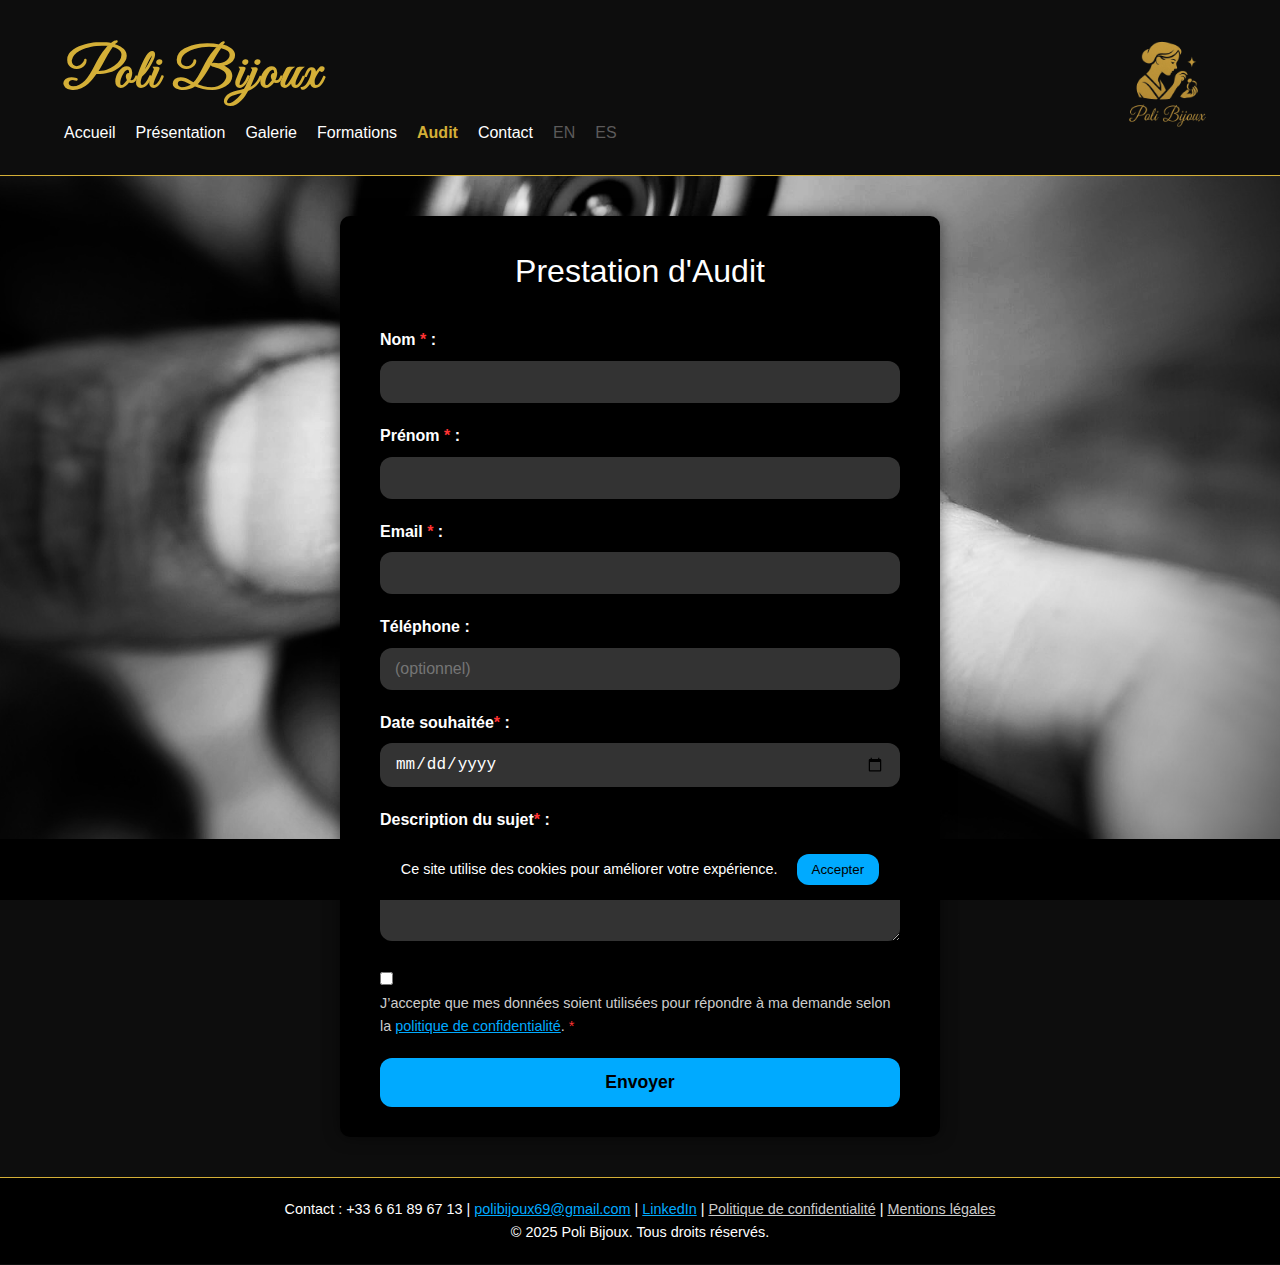
<file: audit.html>
<!DOCTYPE html>
<html lang="fr">
<head>
  <meta charset="UTF-8" />
  <meta name="viewport" content="width=device-width, initial-scale=1" />
  <title>Contact - Poli Bijoux</title>
  <link rel="stylesheet" href="assets/css/style.css" />
  <style>
    body {
      background-image: url('assets/image/image1.jpg');
      margin: 0;
      font-family: Arial, sans-serif;
      color: #fff;
    }

    main.container {
      max-width: 600px;
      margin: 40px auto;
      background-color: #000; /* cadre noir */
      padding: 30px 40px;
      border-radius: 10px;
      box-shadow: 0 0 15px rgba(0,0,0,0.5);
    }

    h1 {
      text-align: center;
      margin-bottom: 30px;
      color: #fff;
      font-weight: normal;
    }

    form label {
      display: block;
      margin-bottom: 8px;
      font-weight: bold;
      color: #fff;
    }

    form input[type="text"],
    form input[type="email"],
    form input[type="tel"],
    form textarea,
    form input[type="date"] {
      width: 100%;
      padding: 12px 15px;
      margin-bottom: 20px;
      background-color: #333; /* gris foncé */
      border: none;
      border-radius: 12px;
      color: #fff;
      font-size: 1rem;
      box-sizing: border-box;
      transition: background-color 0.3s ease;
    }

    form input[type="text"]:focus,
    form input[type="email"]:focus,
    form input[type="tel"]:focus,
    form textarea:focus,
    form input[type="date"]:focus {
      background-color: #444;
      outline: none;
    }

    textarea {
      min-height: 100px;
      resize: vertical;
    }

    .consent {
      margin-bottom: 20px;
      color: #ccc;
      font-size: 0.9rem;
    }

    .consent label {
      font-weight: normal;
      color: #ccc;
    }

    .consent a {
      color: #0af;
      text-decoration: underline;
    }

    button[type="submit"] {
      width: 100%;
      padding: 14px;
      background-color: #0af;
      border: none;
      border-radius: 12px;
      color: #000;
      font-weight: bold;
      font-size: 1.1rem;
      cursor: pointer;
      transition: background-color 0.3s ease;
    }

    button[type="submit"]:hover {
      background-color: #08c;
      color: #fff;
    }

    /* Lien actif dans le menu */
    nav ul li a.active {
      color: #d4af37;
      font-weight: bold;
    }
  </style>
</head>
<body>

  <header>
    <div class="container" style="position: relative;">
      <div class="logo">
        <a href="index.html">Poli Bijoux</a>
      </div>
      <nav id="main-nav">
        <ul>
          <li><a href="index.html">Accueil</a></li>
          <li><a href="presentation.html">Présentation</a></li>
          <li><a href="galerie.html">Galerie</a></li>
          <li><a href="formations.html">Formations</a></li>
          <li><a href="audit.html" class="active">Audit</a></li>
          <li><a href="contact.html">Contact</a></li>
          <li><a href="en/index.html" class="lang-link">EN</a></li>
          <li><a href="es/index.html" class="lang-link">ES</a></li>
        </ul>
      </nav>
      <div class="logo-right" style="position: absolute; right: 0; top: 50%; transform: translateY(-50%);">
        <a href="index.html" aria-label="Logo Poli Bijoux">
          <img src="assets/image/logo.jpg" alt="Logo Poli Bijoux" style="height: 100px; display: block;" />
        </a>
      </div>
    </div>
  </header>

  <main class="container">
    <h1>Prestation d'Audit</h1>
    <form id="contact-form" action="https://formspree.io/f/xyzjdpdp" method="POST" novalidate>
      <label for="nom">Nom <span style="color:#f33;">*</span> :</label>
      <input type="text" id="nom" name="nom" required />

      <label for="prenom">Prénom <span style="color:#f33;">*</span> :</label>
      <input type="text" id="prenom" name="prenom" required />

      <label for="email">Email <span style="color:#f33;">*</span> :</label>
      <input type="email" id="email" name="_replyto" required />

      <label for="telephone">Téléphone :</label>
      <input type="tel" id="telephone" name="telephone" placeholder="(optionnel)" />

      <label for="date">Date souhaitée<span style="color:#f33;">*</span> :</label>
      <input type="date" id="date" name="date" required />

      <label for="message">Description du sujet<span style="color:#f33;">*</span> :</label>
      <textarea id="message" name="message" required></textarea>

      <div class="consent">
        <input type="checkbox" id="consent" name="consent" required />
        <label for="consent">
          J’accepte que mes données soient utilisées pour répondre à ma demande selon la 
          <a href="confidentialite.html" target="_blank" rel="noopener noreferrer">politique de confidentialité</a>.
          <span style="color:#f33;">*</span>
        </label>
      </div>

      <button type="submit">Envoyer</button>
    </form>
  </main>

  <footer>
    <div class="container">
      <p>
        Contact : +33 6 61 89 67 13 | 
        <a href="mailto:polibijoux69@gmail.com" style="color:#0af;">polibijoux69@gmail.com</a> | 
        <a href="https://linkedin.com" target="_blank" rel="noopener noreferrer" style="color:#0af;">LinkedIn</a> | 
        <a href="confidentialite.html" style="color:#ccc;">Politique de confidentialité</a> | 
        <a href="mentions.html" style="color:#ccc;">Mentions légales</a>
      </p>
      <p>&copy; 2025 Poli Bijoux. Tous droits réservés.</p>
    </div>
  </footer>

  <script>
    document.getElementById('contact-form').addEventListener('submit', function(e) {
      const consent = document.getElementById('consent');
      if (!consent.checked) {
        e.preventDefault();
        alert('Vous devez accepter la politique de confidentialité avant de soumettre le formulaire.');
      }
    });
  </script>

  <!-- Bannière Cookies -->
  <div id="cookie-banner" style="display: none; position: fixed; bottom: 0; left: 0; right: 0; background: #000; color: #fff; padding: 15px 20px; text-align: center; font-size: 0.9rem; z-index: 1000;">
    Ce site utilise des cookies pour améliorer votre expérience. 
    <button id="accept-cookies" style="background-color: #0af; color: #000; border: none; padding: 8px 15px; border-radius: 12px; cursor: pointer; margin-left: 15px;">Accepter</button>
  </div>

  <script>
    // Gestion lien actif
    const currentPath = window.location.pathname.replace(/\/$/, '');
    const navLinks = document.querySelectorAll("#main-nav a");

    navLinks.forEach(link => {
      const href = link.getAttribute("href").replace(/\/$/, '');
      if (href === currentPath) {
        link.classList.add("active");
      }
    });

    // Fonction pour créer un cookie
    function setCookie(name, value, days) {
      const expires = new Date(Date.now() + days * 864e5).toUTCString();
      document.cookie = name + '=' + encodeURIComponent(value) + '; expires=' + expires + '; path=/';
    }

    // Fonction pour lire un cookie
    function getCookie(name) {
      return document.cookie.split('; ').reduce((r, v) => {
        const parts = v.split('=');
        return parts[0] === name ? decodeURIComponent(parts[1]) : r;
      }, '');
    }

    // Afficher ou cacher la bannière selon cookie
    window.addEventListener('load', () => {
      const consent = getCookie('cookie_consent');
      const banner = document.getElementById('cookie-banner');

      if (consent === 'true') {
        banner.style.display = 'none';
      } else {
        banner.style.display = 'block';
      }

      document.getElementById('accept-cookies').addEventListener('click', () => {
        setCookie('cookie_consent', 'true', 365);
        banner.style.display = 'none';
      });
    });
  </script>

</body>
</html>
</file>
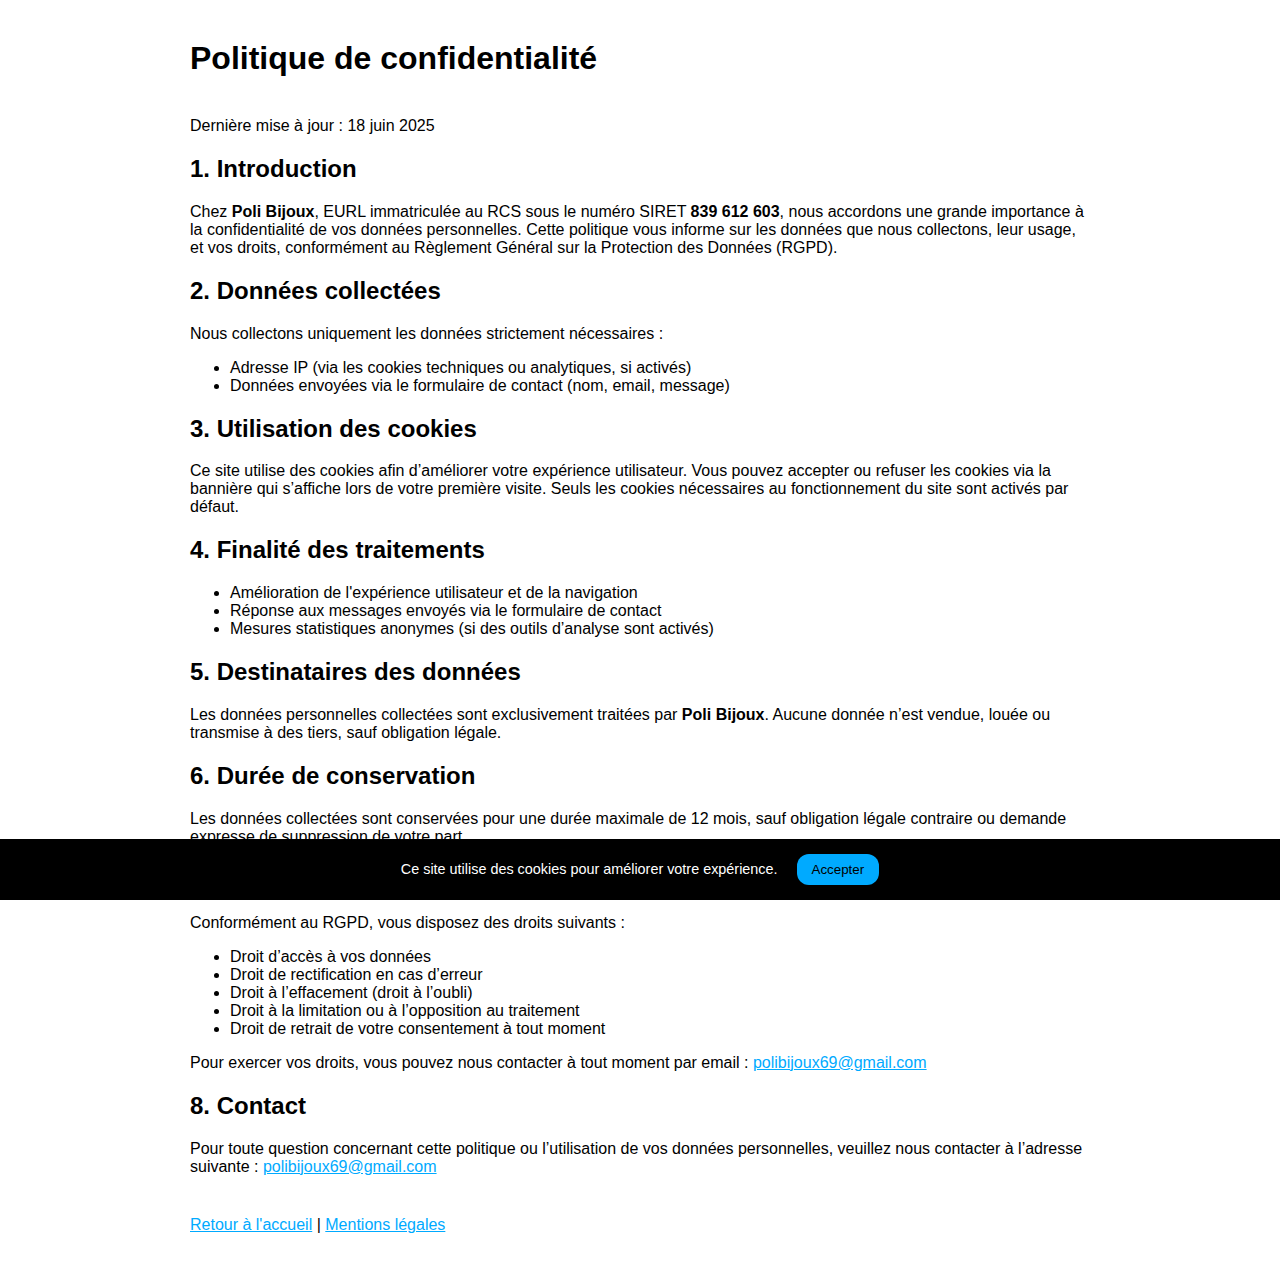
<file: confidentialite.html>
<!DOCTYPE html>
<html lang="fr">
<head>
  <meta charset="UTF-8" />
  <meta name="viewport" content="width=device-width, initial-scale=1" />
  <title>Politique de confidentialité - Poli Bijoux</title>
  <style>
    body {
      font-family: Arial, sans-serif;
      margin: 0;
      background-color: #fff;
      color: #000;
    }
    .container {
      max-width: 900px;
      margin: 40px auto;
      padding: 0 20px;
    }
    a {
      color: #0af;
      text-decoration: underline;
    }
  </style>
</head>

<body>
  <header>
    <div class="container">
      <h1>Politique de confidentialité</h1>
    </div>
  </header>

  <main class="container">
    <p>Dernière mise à jour : 18 juin 2025</p>

    <h2>1. Introduction</h2>
    <p>
      Chez <strong>Poli Bijoux</strong>, EURL immatriculée au RCS sous le numéro SIRET <strong>839 612 603</strong>, nous accordons une grande importance à la confidentialité de vos données personnelles. Cette politique vous informe sur les données que nous collectons, leur usage, et vos droits, conformément au Règlement Général sur la Protection des Données (RGPD).
    </p>

    <h2>2. Données collectées</h2>
    <p>Nous collectons uniquement les données strictement nécessaires :</p>
    <ul>
      <li>Adresse IP (via les cookies techniques ou analytiques, si activés)</li>
      <li>Données envoyées via le formulaire de contact (nom, email, message)</li>
    </ul>

    <h2>3. Utilisation des cookies</h2>
    <p>
      Ce site utilise des cookies afin d’améliorer votre expérience utilisateur. Vous pouvez accepter ou refuser les cookies via la bannière qui s’affiche lors de votre première visite. Seuls les cookies nécessaires au fonctionnement du site sont activés par défaut.
    </p>

    <h2>4. Finalité des traitements</h2>
    <ul>
      <li>Amélioration de l'expérience utilisateur et de la navigation</li>
      <li>Réponse aux messages envoyés via le formulaire de contact</li>
      <li>Mesures statistiques anonymes (si des outils d’analyse sont activés)</li>
    </ul>

    <h2>5. Destinataires des données</h2>
    <p>
      Les données personnelles collectées sont exclusivement traitées par <strong>Poli Bijoux</strong>. Aucune donnée n’est vendue, louée ou transmise à des tiers, sauf obligation légale.
    </p>

    <h2>6. Durée de conservation</h2>
    <p>
      Les données collectées sont conservées pour une durée maximale de 12 mois, sauf obligation légale contraire ou demande expresse de suppression de votre part.
    </p>

    <h2>7. Vos droits</h2>
    <p>Conformément au RGPD, vous disposez des droits suivants :</p>
    <ul>
      <li>Droit d’accès à vos données</li>
      <li>Droit de rectification en cas d’erreur</li>
      <li>Droit à l’effacement (droit à l’oubli)</li>
      <li>Droit à la limitation ou à l’opposition au traitement</li>
      <li>Droit de retrait de votre consentement à tout moment</li>
    </ul>
    <p>
      Pour exercer vos droits, vous pouvez nous contacter à tout moment par email : <a href="mailto:polibijoux69@gmail.com">polibijoux69@gmail.com</a>
    </p>

    <h2>8. Contact</h2>
    <p>
      Pour toute question concernant cette politique ou l’utilisation de vos données personnelles, veuillez nous contacter à l’adresse suivante :
      <a href="mailto:polibijoux69@gmail.com">polibijoux69@gmail.com</a>
    </p>
  </main>

  <footer>
    <div class="container">
      <p>
        <a href="index.html">Retour à l'accueil</a> |
        <a href="mentions.html">Mentions légales</a>
      </p>
    </div>
  </footer>

  <!-- Bannière Cookies -->
  <div id="cookie-banner" style="position: fixed; bottom: 0; left: 0; right: 0; background: #000; color: #fff; padding: 15px 20px; text-align: center; font-size: 0.9rem; z-index: 1000;">
    Ce site utilise des cookies pour améliorer votre expérience. 
    <button id="accept-cookies" style="background-color: #0af; color: #000; border: none; padding: 8px 15px; border-radius: 12px; cursor: pointer; margin-left: 15px;">Accepter</button>
  </div>

  <script>
    function setCookie(name, value, days) {
      const expires = new Date(Date.now() + days * 864e5).toUTCString();
      document.cookie = name + '=' + encodeURIComponent(value) + '; expires=' + expires + '; path=/';
    }

    function getCookie(name) {
      return document.cookie.split('; ').reduce((r, v) => {
        const parts = v.split('=');
        return parts[0] === name ? decodeURIComponent(parts[1]) : r;
      }, '');
    }

    window.addEventListener('load', () => {
      const consent = getCookie('cookie_consent');
      const banner = document.getElementById('cookie-banner');

      if (consent === 'true') {
        banner.style.display = 'none';
      }

      document.getElementById('accept-cookies').addEventListener('click', () => {
        setCookie('cookie_consent', 'true', 365);
        banner.style.display = 'none';
      });
    });
  </script>

</body>
</html>
</file>
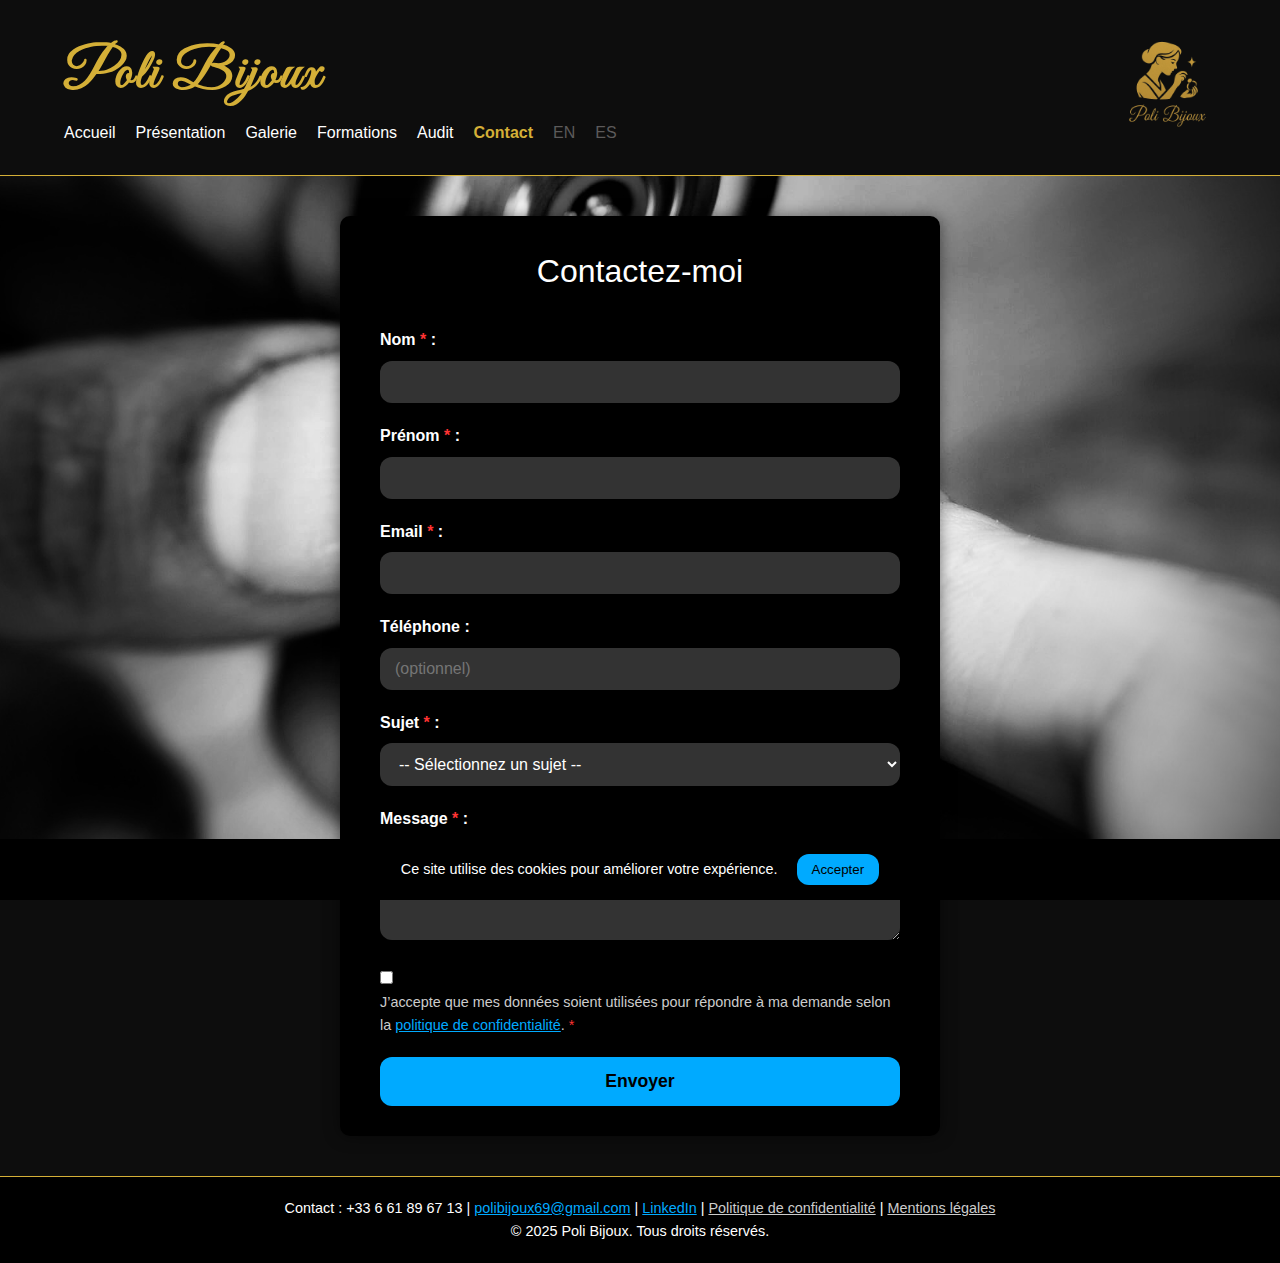
<file: contact.html>
<!DOCTYPE html>
<html lang="fr">
<head>
  <meta charset="UTF-8" />
  <meta name="viewport" content="width=device-width, initial-scale=1" />
  <title>Contact - Poli Bijoux</title>
  <link rel="stylesheet" href="assets/css/style.css" />
  <style>
    body {
      background-image: url('assets/image/image1.jpg');
      margin: 0;
      font-family: Arial, sans-serif;
      color: #fff;
    }

    main.container {
      max-width: 600px;
      margin: 40px auto;
      background-color: #000;
      padding: 30px 40px;
      border-radius: 10px;
      box-shadow: 0 0 15px rgba(0,0,0,0.5);
    }

    h1 {
      text-align: center;
      margin-bottom: 30px;
      color: #fff;
      font-weight: normal;
    }

    form label {
      display: block;
      margin-bottom: 8px;
      font-weight: bold;
      color: #fff;
    }

    form input[type="text"],
    form input[type="email"],
    form input[type="tel"],
    form textarea,
    form select {
      width: 100%;
      padding: 12px 15px;
      margin-bottom: 20px;
      background-color: #333;
      border: none;
      border-radius: 12px;
      color: #fff;
      font-size: 1rem;
      box-sizing: border-box;
      transition: background-color 0.3s ease;
    }

    form input[type="text"]:focus,
    form input[type="email"]:focus,
    form input[type="tel"]:focus,
    form textarea:focus,
    form select:focus {
      background-color: #444;
      outline: none;
    }

    textarea {
      min-height: 100px;
      resize: vertical;
    }

    .consent {
      margin-bottom: 20px;
      color: #ccc;
      font-size: 0.9rem;
    }

    .consent label {
      font-weight: normal;
      color: #ccc;
    }

    .consent a {
      color: #0af;
      text-decoration: underline;
    }

    button[type="submit"] {
      width: 100%;
      padding: 14px;
      background-color: #0af;
      border: none;
      border-radius: 12px;
      color: #000;
      font-weight: bold;
      font-size: 1.1rem;
      cursor: pointer;
      transition: background-color 0.3s ease;
    }

    button[type="submit"]:hover {
      background-color: #08c;
      color: #fff;
    }

    nav ul li a.active {
      color: #d4af37;
      font-weight: bold;
    }
  </style>
</head>
<body>
  <header>
    <div class="container" style="position: relative;">
      <div class="logo">
        <a href="index.html">Poli Bijoux</a>
      </div>
      <nav id="main-nav">
        <ul>
          <li><a href="index.html">Accueil</a></li>
          <li><a href="presentation.html">Présentation</a></li>
          <li><a href="galerie.html">Galerie</a></li>
          <li><a href="formations.html">Formations</a></li>
          <li><a href="audit.html">Audit</a></li>
          <li><a href="contact.html" class="active">Contact</a></li>
          <li><a href="en/index.html" class="lang-link">EN</a></li>
          <li><a href="es/index.html" class="lang-link">ES</a></li>
        </ul>
      </nav>
      <div class="logo-right" style="position: absolute; right: 0; top: 50%; transform: translateY(-50%);">
        <a href="index.html" aria-label="Logo Poli Bijoux">
          <img src="assets/image/logo.jpg" alt="Logo Poli Bijoux" style="height: 100px; display: block;" />
        </a>
      </div>
    </div>
  </header>

  <main class="container">
    <h1>Contactez-moi</h1>
    <form id="contact-form" action="https://formspree.io/f/xyzjdpdp" method="POST" novalidate>
      <label for="nom">Nom <span style="color:#f33;">*</span> :</label>
      <input type="text" id="nom" name="nom" required />

      <label for="prenom">Prénom <span style="color:#f33;">*</span> :</label>
      <input type="text" id="prenom" name="prenom" required />

      <label for="email">Email <span style="color:#f33;">*</span> :</label>
      <input type="email" id="email" name="_replyto" required />

      <label for="telephone">Téléphone :</label>
      <input type="tel" id="telephone" name="telephone" placeholder="(optionnel)" />

      <label for="sujet">Sujet <span style="color:#f33;">*</span> :</label>
      <select id="sujet" name="sujet" required>
        <option value="" disabled selected>-- Sélectionnez un sujet --</option>
        <option value="Formations">Formations</option>
        <option value="Demande spéciale">Demande spéciale</option>
        <option value="Autre">Autre</option>
      </select>

      <label for="message">Message <span style="color:#f33;">*</span> :</label>
      <textarea id="message" name="message" required></textarea>

      <div class="consent">
        <input type="checkbox" id="consent" name="consent" required />
        <label for="consent">
          J’accepte que mes données soient utilisées pour répondre à ma demande selon la 
          <a href="confidentialite.html" target="_blank" rel="noopener noreferrer">politique de confidentialité</a>.
          <span style="color:#f33;">*</span>
        </label>
      </div>

      <button type="submit">Envoyer</button>
    </form>
  </main>

  <footer>
    <div class="container">
      <p>
        Contact : +33 6 61 89 67 13 | 
        <a href="mailto:polibijoux69@gmail.com" style="color:#0af;">polibijoux69@gmail.com</a> | 
        <a href="https://linkedin.com" target="_blank" rel="noopener noreferrer" style="color:#0af;">LinkedIn</a> | 
        <a href="confidentialite.html" style="color:#ccc;">Politique de confidentialité</a> | 
        <a href="mentions.html" style="color:#ccc;">Mentions légales</a>
      </p>
      <p>&copy; 2025 Poli Bijoux. Tous droits réservés.</p>
    </div>
  </footer>

  <script>
    document.getElementById('contact-form').addEventListener('submit', function(e) {
      const consent = document.getElementById('consent');
      if (!consent.checked) {
        e.preventDefault();
        alert('Vous devez accepter la politique de confidentialité avant de soumettre le formulaire.');
      }
    });
  </script>

  <div id="cookie-banner" style="position: fixed; bottom: 0; left: 0; right: 0; background: #000; color: #fff; padding: 15px 20px; text-align: center; font-size: 0.9rem; z-index: 1000;">
    Ce site utilise des cookies pour améliorer votre expérience. 
    <button id="accept-cookies" style="background-color: #0af; color: #000; border: none; padding: 8px 15px; border-radius: 12px; cursor: pointer; margin-left: 15px;">Accepter</button>
  </div>

  <script>
    function setCookie(name, value, days) {
      const expires = new Date(Date.now() + days * 864e5).toUTCString();
      document.cookie = name + '=' + encodeURIComponent(value) + '; expires=' + expires + '; path=/';
    }

    function getCookie(name) {
      return document.cookie.split('; ').reduce((r, v) => {
        const parts = v.split('=');
        return parts[0] === name ? decodeURIComponent(parts[1]) : r;
      }, '');
    }

    window.addEventListener('load', () => {
      const consent = getCookie('cookie_consent');
      const banner = document.getElementById('cookie-banner');

      if (consent === 'true') {
        banner.style.display = 'none';
      }

      document.getElementById('accept-cookies').addEventListener('click', () => {
        setCookie('cookie_consent', 'true', 365);
        banner.style.display = 'none';
      });
    });
  </script>

  <!-- Préremplissage du sujet ET du message via l'URL -->
  <script>
    window.addEventListener('DOMContentLoaded', () => {
      const params = new URLSearchParams(window.location.search);

      const sujet = params.get("sujet");
      const sujetField = document.getElementById("sujet");
      if (sujet && sujetField) {
        const options = Array.from(sujetField.options);
        const matched = options.find(opt => opt.value.toLowerCase() === sujet.toLowerCase());
        if (matched) sujetField.value = matched.value;
      }

      const message = params.get("message");
      const messageField = document.getElementById("message");
      if (message && messageField) {
        messageField.value = decodeURIComponent(message.replace(/\+/g, ' '));
      }
    });
  </script>
</body>
</html>
</file>
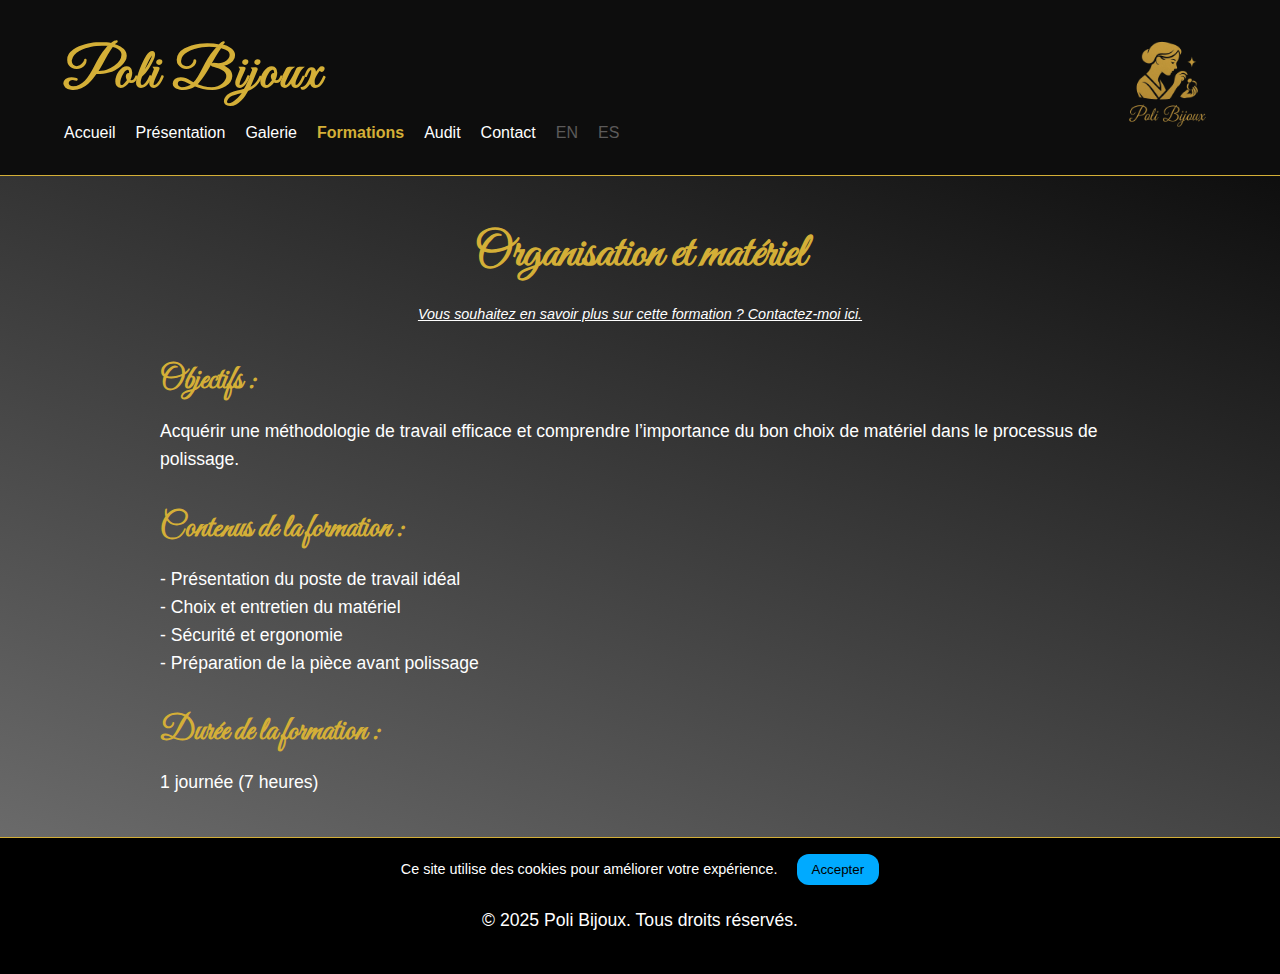
<file: formation1.html>
<!DOCTYPE html>
<html lang="fr">
<head>
  <meta charset="UTF-8" />
  <meta name="viewport" content="width=device-width, initial-scale=1" />
  <title>Poli Bijoux - Organisation et matériel</title>
  <link rel="stylesheet" href="assets/css/style.css" />
  <link href="https://fonts.googleapis.com/css2?family=Great+Vibes&display=swap" rel="stylesheet" />

  <style>
    body {
      background: linear-gradient(200deg, black 0%, #b0b0b0 150%);
      margin: 0;
      font-family: Arial, sans-serif;
      color: #fff;
    }

    nav ul li a.active {
      color: #d4af37;
      font-weight: bold;
    }

    main {
      max-width: 1000px;
      margin: 40px auto;
      padding: 0 20px;
    }

    h1 {
      text-align: center;
      margin-bottom: 10px;
      color: #d4af37;
      font-family: 'Great Vibes', cursive;
      font-size: 3rem;
    }

    h2 {
      font-family: 'Great Vibes', cursive;
      font-size: 2rem;
      color: #d4af37;
      margin-top: 30px;
      margin-bottom: 10px;
    }

    p {
      font-size: 1.1rem;
      line-height: 1.6;
      margin-bottom: 20px;
    }
  </style>
</head>
<body>

  <header>
    <div class="container" style="position: relative;">
      <div class="logo">
        <a href="index.html">Poli Bijoux</a>
      </div>
      <nav id="main-nav">
        <ul>
          <li><a href="index.html">Accueil</a></li>
          <li><a href="presentation.html">Présentation</a></li>
          <li><a href="galerie.html">Galerie</a></li>
          <li><a href="formations.html" class="active">Formations</a></li>
          <li><a href="audit.html">Audit</a></li>
          <li><a href="contact.html">Contact</a></li>
          <li><a href="en/index.html" class="lang-link">EN</a></li>
          <li><a href="es/index.html" class="lang-link">ES</a></li>
        </ul>
      </nav>
      <div class="logo-right" style="position: absolute; right: 0; top: 50%; transform: translateY(-50%);">
        <a href="index.html" aria-label="Logo Poli Bijoux">
          <img src="assets/image/logo.jpg" alt="Logo Poli Bijoux" style="height: 100px; display: block;" />
        </a>
      </div>
    </div>
  </header>

  <main>
    <h1>Organisation et matériel</h1>

    <!-- Lien contact pré-rempli -->
    <p style="text-align: center; font-size: 0.9rem; font-family: Arial, sans-serif; margin-top: 10px; margin-bottom: 30px;">
      <a 
        href="contact.html?sujet=Formations&message=Objet%20:%20Organisation%20et%20mat%C3%A9riel" 
        style="color: #fff; text-decoration: underline; font-style: italic;">
        Vous souhaitez en savoir plus sur cette formation ? Contactez-moi ici.
      </a>
    </p>

    <h2>Objectifs :</h2>
    <p>
      Acquérir une méthodologie de travail efficace et comprendre l’importance du bon choix de matériel dans le processus de polissage.
    </p>

    <h2>Contenus de la formation :</h2>
    <p>
      - Présentation du poste de travail idéal<br>
      - Choix et entretien du matériel<br>
      - Sécurité et ergonomie<br>
      - Préparation de la pièce avant polissage
    </p>

    <h2>Durée de la formation :</h2>
    <p>
      1 journée (7 heures)
    </p>
  </main>

  <footer>
    <div class="container">
      <p>
        Contact : +33 6 61 89 67 13 |
        <a href="mailto:polibijoux69@gmail.com" style="color:#0af;">polibijoux69@gmail.com</a> |
        <a href="https://linkedin.com" target="_blank" rel="noopener noreferrer" style="color:#0af;">LinkedIn</a> |
        <a href="confidentialite.html" style="color:#ccc;">Politique de confidentialité</a> |
        <a href="mentions.html" style="color:#ccc;">Mentions légales</a>
      </p>
      <p>&copy; 2025 Poli Bijoux. Tous droits réservés.</p>
    </div>
  </footer>

  <!-- Bannière Cookies -->
  <div id="cookie-banner" style="display: none; position: fixed; bottom: 0; left: 0; right: 0; background: #000; color: #fff; padding: 15px 20px; text-align: center; font-size: 0.9rem; z-index: 1000;">
    Ce site utilise des cookies pour améliorer votre expérience.
    <button id="accept-cookies" style="background-color: #0af; color: #000; border: none; padding: 8px 15px; border-radius: 12px; cursor: pointer; margin-left: 15px;">Accepter</button>
  </div>

  <script>
    // Activer le lien Formations sur toutes les pages liées
    const navLinks = document.querySelectorAll("#main-nav a");
    const currentPage = window.location.pathname.split("/").pop();
    navLinks.forEach(link => {
      const href = link.getAttribute("href");
      if (href === "formations.html" && currentPage.startsWith("formation")) {
        link.classList.add("active");
      } else if (href.endsWith(currentPage)) {
        link.classList.add("active");
      }
    });

    // Gestion des cookies
    function setCookie(name, value, days) {
      const expires = new Date(Date.now() + days * 864e5).toUTCString();
      document.cookie = name + '=' + encodeURIComponent(value) + '; expires=' + expires + '; path=/';
    }

    function getCookie(name) {
      return document.cookie.split('; ').reduce((r, v) => {
        const parts = v.split('=');
        return parts[0] === name ? decodeURIComponent(parts[1]) : r;
      }, '');
    }

    window.addEventListener('load', () => {
      const consent = getCookie('cookie_consent');
      const banner = document.getElementById('cookie-banner');
      if (consent === 'true') {
        banner.style.display = 'none';
      } else {
        banner.style.display = 'block';
      }

      document.getElementById('accept-cookies').addEventListener('click', () => {
        setCookie('cookie_consent', 'true', 365);
        banner.style.display = 'none';
      });
    });
  </script>

</body>
</html>
</file>
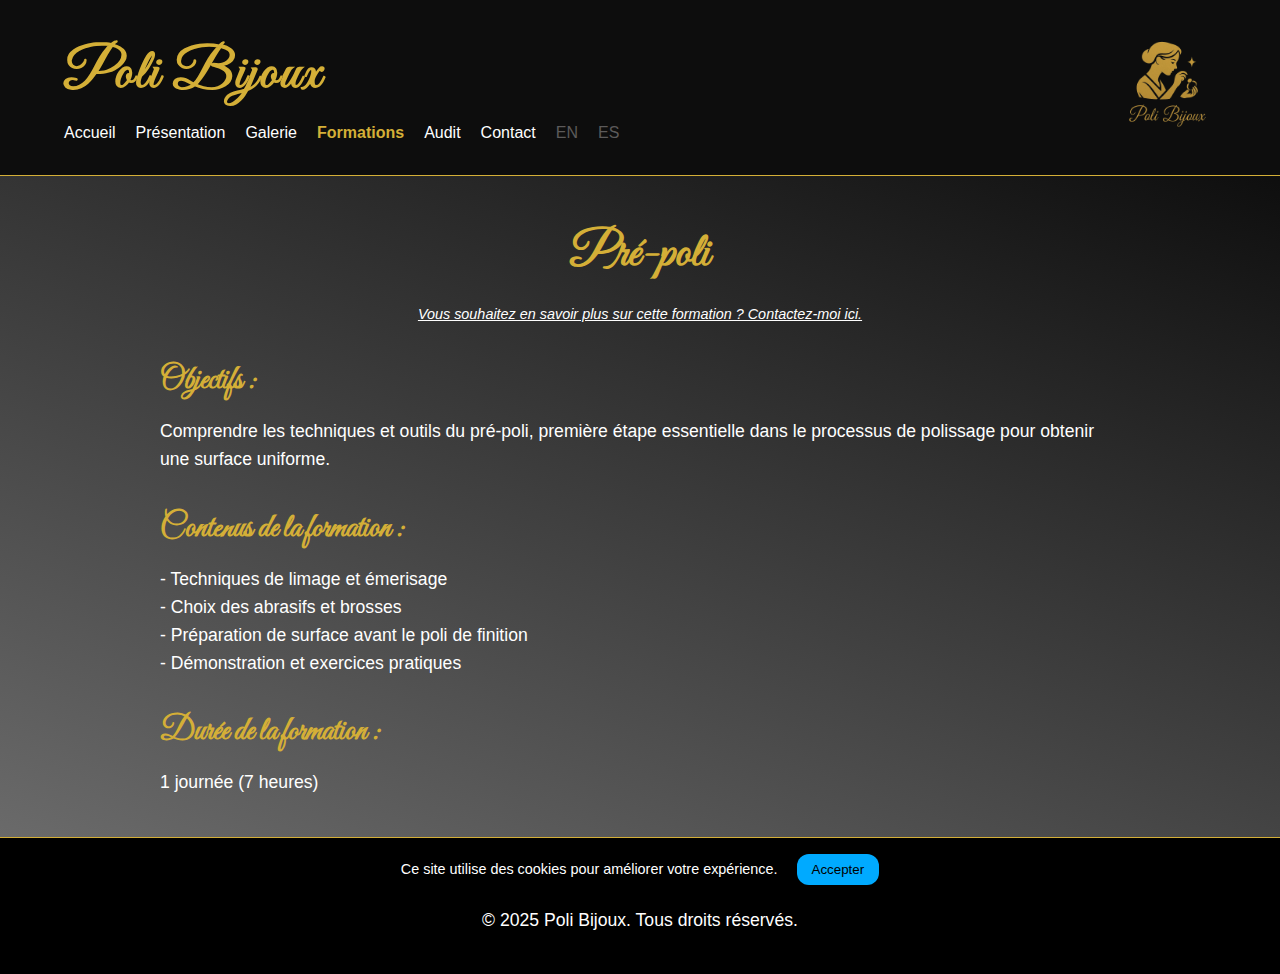
<file: formation2.html>
<!DOCTYPE html>
<html lang="fr">
<head>
  <meta charset="UTF-8" />
  <meta name="viewport" content="width=device-width, initial-scale=1" />
  <title>Poli Bijoux - Pré-poli</title>
  <link rel="stylesheet" href="assets/css/style.css" />
  <link href="https://fonts.googleapis.com/css2?family=Great+Vibes&display=swap" rel="stylesheet" />

  <style>
    body {
      background: linear-gradient(200deg, black 0%, #b0b0b0 150%);
      margin: 0;
      font-family: Arial, sans-serif;
      color: #fff;
    }

    nav ul li a.active {
      color: #d4af37;
      font-weight: bold;
    }

    main {
      max-width: 1000px;
      margin: 40px auto;
      padding: 0 20px;
    }

    h1 {
      text-align: center;
      margin-bottom: 10px;
      color: #d4af37;
      font-family: 'Great Vibes', cursive;
      font-size: 3rem;
    }

    h2 {
      font-family: 'Great Vibes', cursive;
      font-size: 2rem;
      color: #d4af37;
      margin-top: 30px;
      margin-bottom: 10px;
    }

    p {
      font-size: 1.1rem;
      line-height: 1.6;
      margin-bottom: 20px;
    }
  </style>
</head>
<body>

  <header>
    <div class="container" style="position: relative;">
      <div class="logo">
        <a href="index.html">Poli Bijoux</a>
      </div>
      <nav id="main-nav">
        <ul>
          <li><a href="index.html">Accueil</a></li>
          <li><a href="presentation.html">Présentation</a></li>
          <li><a href="galerie.html">Galerie</a></li>
          <li><a href="formations.html" class="active">Formations</a></li>
          <li><a href="audit.html">Audit</a></li>
          <li><a href="contact.html">Contact</a></li>
          <li><a href="en/index.html" class="lang-link">EN</a></li>
          <li><a href="es/index.html" class="lang-link">ES</a></li>
        </ul>
      </nav>
      <div class="logo-right" style="position: absolute; right: 0; top: 50%; transform: translateY(-50%);">
        <a href="index.html" aria-label="Logo Poli Bijoux">
          <img src="assets/image/logo.jpg" alt="Logo Poli Bijoux" style="height: 100px; display: block;" />
        </a>
      </div>
    </div>
  </header>

  <main>
    <h1>Pré-poli</h1>

    <!-- Lien contact pré-rempli -->
    <p style="text-align: center; font-size: 0.9rem; font-family: Arial, sans-serif; margin-top: 10px; margin-bottom: 30px;">
      <a 
        href="contact.html?sujet=Formations&message=Objet%20:%20Pr%C3%A9-poli" 
        style="color: #fff; text-decoration: underline; font-style: italic;">
        Vous souhaitez en savoir plus sur cette formation ? Contactez-moi ici.
      </a>
    </p>

    <h2>Objectifs :</h2>
    <p>
      Comprendre les techniques et outils du pré-poli, première étape essentielle dans le processus de polissage pour obtenir une surface uniforme.
    </p>

    <h2>Contenus de la formation :</h2>
    <p>
      - Techniques de limage et émerisage<br>
      - Choix des abrasifs et brosses<br>
      - Préparation de surface avant le poli de finition<br>
      - Démonstration et exercices pratiques
    </p>

    <h2>Durée de la formation :</h2>
    <p>
      1 journée (7 heures)
    </p>
  </main>

  <footer>
    <div class="container">
      <p>
        Contact : +33 6 61 89 67 13 |
        <a href="mailto:polibijoux69@gmail.com" style="color:#0af;">polibijoux69@gmail.com</a> |
        <a href="https://linkedin.com" target="_blank" rel="noopener noreferrer" style="color:#0af;">LinkedIn</a> |
        <a href="confidentialite.html" style="color:#ccc;">Politique de confidentialité</a> |
        <a href="mentions.html" style="color:#ccc;">Mentions légales</a>
      </p>
      <p>&copy; 2025 Poli Bijoux. Tous droits réservés.</p>
    </div>
  </footer>

  <!-- Bannière Cookies -->
  <div id="cookie-banner" style="display: none; position: fixed; bottom: 0; left: 0; right: 0; background: #000; color: #fff; padding: 15px 20px; text-align: center; font-size: 0.9rem; z-index: 1000;">
    Ce site utilise des cookies pour améliorer votre expérience.
    <button id="accept-cookies" style="background-color: #0af; color: #000; border: none; padding: 8px 15px; border-radius: 12px; cursor: pointer; margin-left: 15px;">Accepter</button>
  </div>

  <script>
    // Activer le lien Formations sur toutes les pages liées
    const navLinks = document.querySelectorAll("#main-nav a");
    const currentPage = window.location.pathname.split("/").pop();
    navLinks.forEach(link => {
      const href = link.getAttribute("href");
      if (href === "formations.html" && currentPage.startsWith("formation")) {
        link.classList.add("active");
      } else if (href.endsWith(currentPage)) {
        link.classList.add("active");
      }
    });

    // Gestion des cookies
    function setCookie(name, value, days) {
      const expires = new Date(Date.now() + days * 864e5).toUTCString();
      document.cookie = name + '=' + encodeURIComponent(value) + '; expires=' + expires + '; path=/';
    }

    function getCookie(name) {
      return document.cookie.split('; ').reduce((r, v) => {
        const parts = v.split('=');
        return parts[0] === name ? decodeURIComponent(parts[1]) : r;
      }, '');
    }

    window.addEventListener('load', () => {
      const consent = getCookie('cookie_consent');
      const banner = document.getElementById('cookie-banner');
      if (consent === 'true') {
        banner.style.display = 'none';
      } else {
        banner.style.display = 'block';
      }

      document.getElementById('accept-cookies').addEventListener('click', () => {
        setCookie('cookie_consent', 'true', 365);
        banner.style.display = 'none';
      });
    });
  </script>

</body>
</html>
</file>
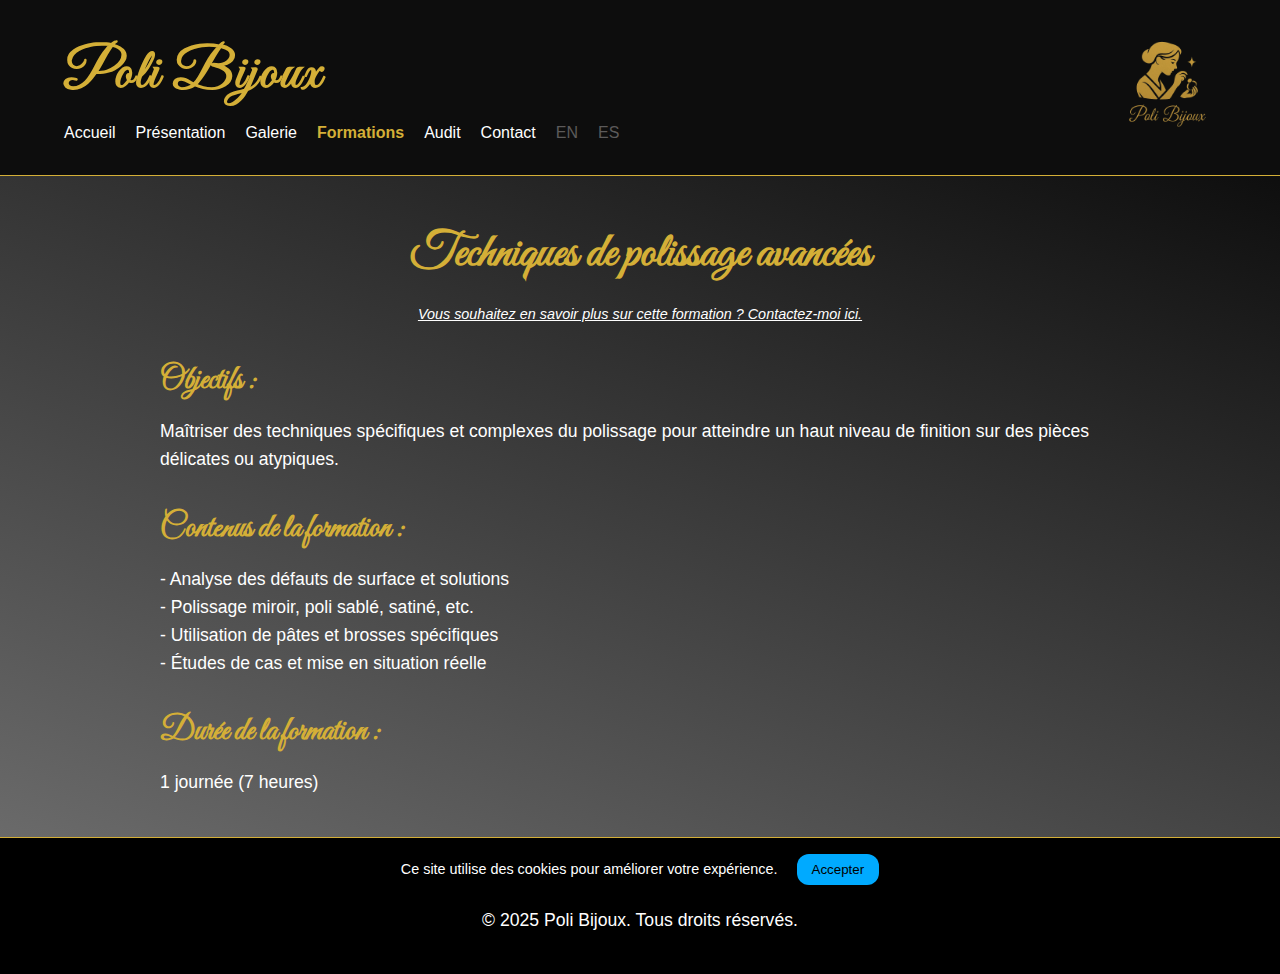
<file: formation3.html>
<!DOCTYPE html>
<html lang="fr">
<head>
  <meta charset="UTF-8" />
  <meta name="viewport" content="width=device-width, initial-scale=1" />
  <title>Poli Bijoux - Techniques de polissage avancées</title>
  <link rel="stylesheet" href="assets/css/style.css" />
  <link href="https://fonts.googleapis.com/css2?family=Great+Vibes&display=swap" rel="stylesheet" />

  <style>
    body {
      background: linear-gradient(200deg, black 0%, #b0b0b0 150%);
      margin: 0;
      font-family: Arial, sans-serif;
      color: #fff;
    }

    nav ul li a.active {
      color: #d4af37;
      font-weight: bold;
    }

    main {
      max-width: 1000px;
      margin: 40px auto;
      padding: 0 20px;
    }

    h1 {
      text-align: center;
      margin-bottom: 10px;
      color: #d4af37;
      font-family: 'Great Vibes', cursive;
      font-size: 3rem;
    }

    h2 {
      font-family: 'Great Vibes', cursive;
      font-size: 2rem;
      color: #d4af37;
      margin-top: 30px;
      margin-bottom: 10px;
    }

    p {
      font-size: 1.1rem;
      line-height: 1.6;
      margin-bottom: 20px;
    }
  </style>
</head>
<body>

  <header>
    <div class="container" style="position: relative;">
      <div class="logo">
        <a href="index.html">Poli Bijoux</a>
      </div>
      <nav id="main-nav">
        <ul>
          <li><a href="index.html">Accueil</a></li>
          <li><a href="presentation.html">Présentation</a></li>
          <li><a href="galerie.html">Galerie</a></li>
          <li><a href="formations.html" class="active">Formations</a></li>
          <li><a href="audit.html">Audit</a></li>
          <li><a href="contact.html">Contact</a></li>
          <li><a href="en/index.html" class="lang-link">EN</a></li>
          <li><a href="es/index.html" class="lang-link">ES</a></li>
        </ul>
      </nav>
      <div class="logo-right" style="position: absolute; right: 0; top: 50%; transform: translateY(-50%);">
        <a href="index.html" aria-label="Logo Poli Bijoux">
          <img src="assets/image/logo.jpg" alt="Logo Poli Bijoux" style="height: 100px; display: block;" />
        </a>
      </div>
    </div>
  </header>

  <main>
    <h1>Techniques de polissage avancées</h1>

    <!-- Lien contact pré-rempli -->
    <p style="text-align: center; font-size: 0.9rem; font-family: Arial, sans-serif; margin-top: 10px; margin-bottom: 30px;">
      <a 
        href="contact.html?sujet=Formations&message=Objet%20:%20Techniques%20de%20polissage%20avanc%C3%A9es" 
        style="color: #fff; text-decoration: underline; font-style: italic;">
        Vous souhaitez en savoir plus sur cette formation ? Contactez-moi ici.
      </a>
    </p>

    <h2>Objectifs :</h2>
    <p>
      Maîtriser des techniques spécifiques et complexes du polissage pour atteindre un haut niveau de finition sur des pièces délicates ou atypiques.
    </p>

    <h2>Contenus de la formation :</h2>
    <p>
      - Analyse des défauts de surface et solutions<br>
      - Polissage miroir, poli sablé, satiné, etc.<br>
      - Utilisation de pâtes et brosses spécifiques<br>
      - Études de cas et mise en situation réelle
    </p>

    <h2>Durée de la formation :</h2>
    <p>
      1 journée (7 heures)
    </p>
  </main>

  <footer>
    <div class="container">
      <p>
        Contact : +33 6 61 89 67 13 |
        <a href="mailto:polibijoux69@gmail.com" style="color:#0af;">polibijoux69@gmail.com</a> |
        <a href="https://linkedin.com" target="_blank" rel="noopener noreferrer" style="color:#0af;">LinkedIn</a> |
        <a href="confidentialite.html" style="color:#ccc;">Politique de confidentialité</a> |
        <a href="mentions.html" style="color:#ccc;">Mentions légales</a>
      </p>
      <p>&copy; 2025 Poli Bijoux. Tous droits réservés.</p>
    </div>
  </footer>

  <!-- Bannière Cookies -->
  <div id="cookie-banner" style="display: none; position: fixed; bottom: 0; left: 0; right: 0; background: #000; color: #fff; padding: 15px 20px; text-align: center; font-size: 0.9rem; z-index: 1000;">
    Ce site utilise des cookies pour améliorer votre expérience.
    <button id="accept-cookies" style="background-color: #0af; color: #000; border: none; padding: 8px 15px; border-radius: 12px; cursor: pointer; margin-left: 15px;">Accepter</button>
  </div>

  <script>
    // Activer le lien Formations sur toutes les pages liées
    const navLinks = document.querySelectorAll("#main-nav a");
    const currentPage = window.location.pathname.split("/").pop();
    navLinks.forEach(link => {
      const href = link.getAttribute("href");
      if (href === "formations.html" && currentPage.startsWith("formation")) {
        link.classList.add("active");
      } else if (href.endsWith(currentPage)) {
        link.classList.add("active");
      }
    });

    // Gestion des cookies
    function setCookie(name, value, days) {
      const expires = new Date(Date.now() + days * 864e5).toUTCString();
      document.cookie = name + '=' + encodeURIComponent(value) + '; expires=' + expires + '; path=/';
    }

    function getCookie(name) {
      return document.cookie.split('; ').reduce((r, v) => {
        const parts = v.split('=');
        return parts[0] === name ? decodeURIComponent(parts[1]) : r;
      }, '');
    }

    window.addEventListener('load', () => {
      const consent = getCookie('cookie_consent');
      const banner = document.getElementById('cookie-banner');
      if (consent === 'true') {
        banner.style.display = 'none';
      } else {
        banner.style.display = 'block';
      }

      document.getElementById('accept-cookies').addEventListener('click', () => {
        setCookie('cookie_consent', 'true', 365);
        banner.style.display = 'none';
      });
    });
  </script>

</body>
</html>
</file>
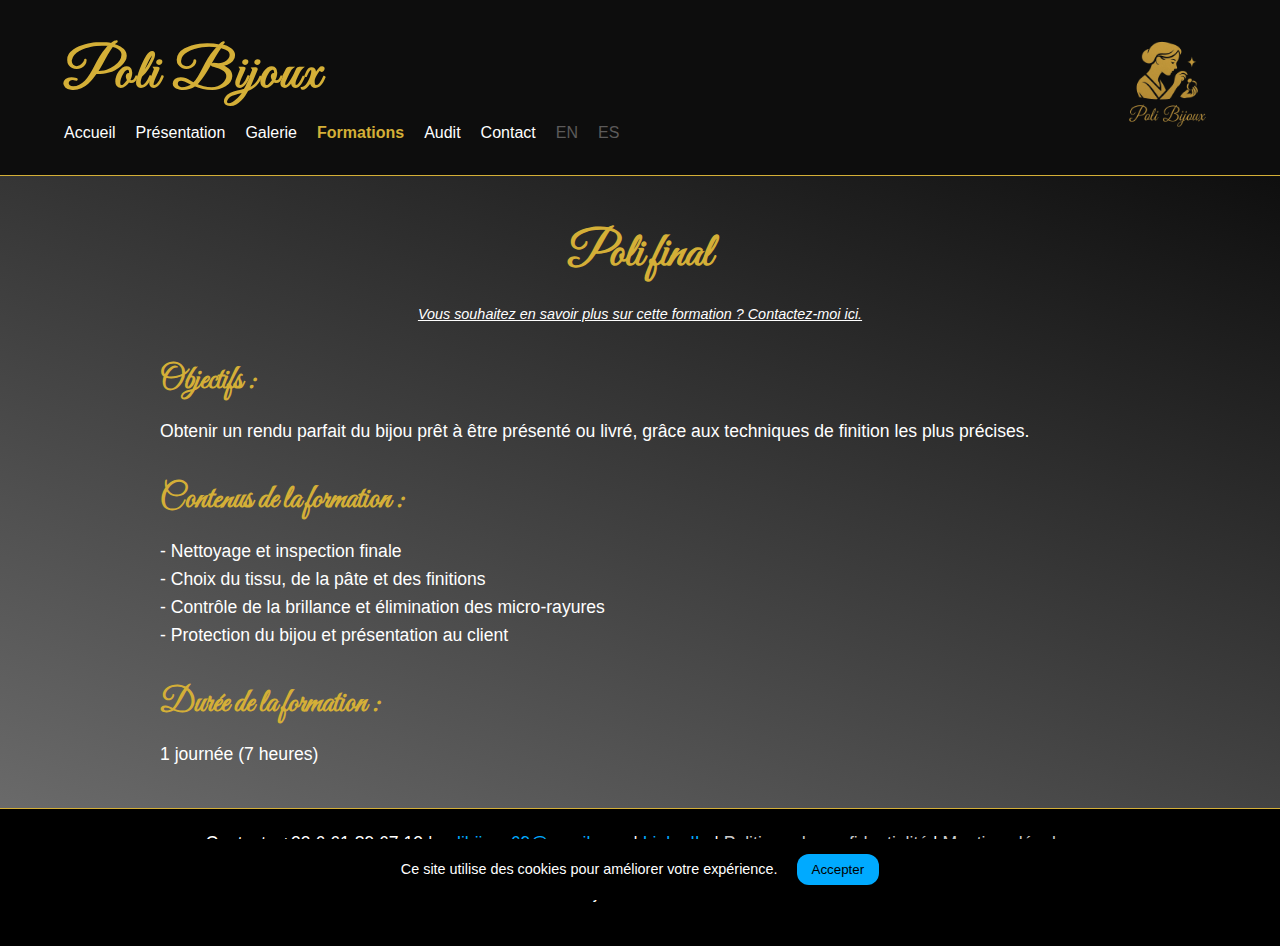
<file: formation4.html>
<!DOCTYPE html>
<html lang="fr">
<head>
  <meta charset="UTF-8" />
  <meta name="viewport" content="width=device-width, initial-scale=1" />
  <title>Poli Bijoux - Poli final</title>
  <link rel="stylesheet" href="assets/css/style.css" />
  <link href="https://fonts.googleapis.com/css2?family=Great+Vibes&display=swap" rel="stylesheet" />

  <style>
    body {
      background: linear-gradient(200deg, black 0%, #b0b0b0 150%);
      margin: 0;
      font-family: Arial, sans-serif;
      color: #fff;
    }

    nav ul li a.active {
      color: #d4af37;
      font-weight: bold;
    }

    main {
      max-width: 1000px;
      margin: 40px auto;
      padding: 0 20px;
    }

    h1 {
      text-align: center;
      margin-bottom: 10px;
      color: #d4af37;
      font-family: 'Great Vibes', cursive;
      font-size: 3rem;
    }

    h2 {
      font-family: 'Great Vibes', cursive;
      font-size: 2rem;
      color: #d4af37;
      margin-top: 30px;
      margin-bottom: 10px;
    }

    p {
      font-size: 1.1rem;
      line-height: 1.6;
      margin-bottom: 20px;
    }
  </style>
</head>
<body>

  <header>
    <div class="container" style="position: relative;">
      <div class="logo">
        <a href="index.html">Poli Bijoux</a>
      </div>
      <nav id="main-nav">
        <ul>
          <li><a href="index.html">Accueil</a></li>
          <li><a href="presentation.html">Présentation</a></li>
          <li><a href="galerie.html">Galerie</a></li>
          <li><a href="formations.html" class="active">Formations</a></li>
          <li><a href="audit.html">Audit</a></li>
          <li><a href="contact.html">Contact</a></li>
          <li><a href="en/index.html" class="lang-link">EN</a></li>
          <li><a href="es/index.html" class="lang-link">ES</a></li>
        </ul>
      </nav>
      <div class="logo-right" style="position: absolute; right: 0; top: 50%; transform: translateY(-50%);">
        <a href="index.html" aria-label="Logo Poli Bijoux">
          <img src="assets/image/logo.jpg" alt="Logo Poli Bijoux" style="height: 100px; display: block;" />
        </a>
      </div>
    </div>
  </header>

  <main>
    <h1>Poli final</h1>

    <!-- Lien contact pré-rempli -->
    <p style="text-align: center; font-size: 0.9rem; font-family: Arial, sans-serif; margin-top: 10px; margin-bottom: 30px;">
      <a 
        href="contact.html?sujet=Formations&message=Objet%20:%20Poli%20final" 
        style="color: #fff; text-decoration: underline; font-style: italic;">
        Vous souhaitez en savoir plus sur cette formation ? Contactez-moi ici.
      </a>
    </p>

    <h2>Objectifs :</h2>
    <p>
      Obtenir un rendu parfait du bijou prêt à être présenté ou livré, grâce aux techniques de finition les plus précises.
    </p>

    <h2>Contenus de la formation :</h2>
    <p>
      - Nettoyage et inspection finale<br>
      - Choix du tissu, de la pâte et des finitions<br>
      - Contrôle de la brillance et élimination des micro-rayures<br>
      - Protection du bijou et présentation au client
    </p>

    <h2>Durée de la formation :</h2>
    <p>
      1 journée (7 heures)
    </p>
  </main>

  <footer>
    <div class="container">
      <p>
        Contact : +33 6 61 89 67 13 |
        <a href="mailto:polibijoux69@gmail.com" style="color:#0af;">polibijoux69@gmail.com</a> |
        <a href="https://linkedin.com" target="_blank" rel="noopener noreferrer" style="color:#0af;">LinkedIn</a> |
        <a href="confidentialite.html" style="color:#ccc;">Politique de confidentialité</a> |
        <a href="mentions.html" style="color:#ccc;">Mentions légales</a>
      </p>
      <p>&copy; 2025 Poli Bijoux. Tous droits réservés.</p>
    </div>
  </footer>

  <!-- Bannière Cookies -->
  <div id="cookie-banner" style="display: none; position: fixed; bottom: 0; left: 0; right: 0; background: #000; color: #fff; padding: 15px 20px; text-align: center; font-size: 0.9rem; z-index: 1000;">
    Ce site utilise des cookies pour améliorer votre expérience.
    <button id="accept-cookies" style="background-color: #0af; color: #000; border: none; padding: 8px 15px; border-radius: 12px; cursor: pointer; margin-left: 15px;">Accepter</button>
  </div>

  <script>
    // Activer le lien Formations sur toutes les pages liées
    const navLinks = document.querySelectorAll("#main-nav a");
    const currentPage = window.location.pathname.split("/").pop();
    navLinks.forEach(link => {
      const href = link.getAttribute("href");
      if (href === "formations.html" && currentPage.startsWith("formation")) {
        link.classList.add("active");
      } else if (href.endsWith(currentPage)) {
        link.classList.add("active");
      }
    });

    // Gestion des cookies
    function setCookie(name, value, days) {
      const expires = new Date(Date.now() + days * 864e5).toUTCString();
      document.cookie = name + '=' + encodeURIComponent(value) + '; expires=' + expires + '; path=/';
    }

    function getCookie(name) {
      return document.cookie.split('; ').reduce((r, v) => {
        const parts = v.split('=');
        return parts[0] === name ? decodeURIComponent(parts[1]) : r;
      }, '');
    }

    window.addEventListener('load', () => {
      const consent = getCookie('cookie_consent');
      const banner = document.getElementById('cookie-banner');
      if (consent === 'true') {
        banner.style.display = 'none';
      } else {
        banner.style.display = 'block';
      }

      document.getElementById('accept-cookies').addEventListener('click', () => {
        setCookie('cookie_consent', 'true', 365);
        banner.style.display = 'none';
      });
    });
  </script>

</body>
</html>
</file>
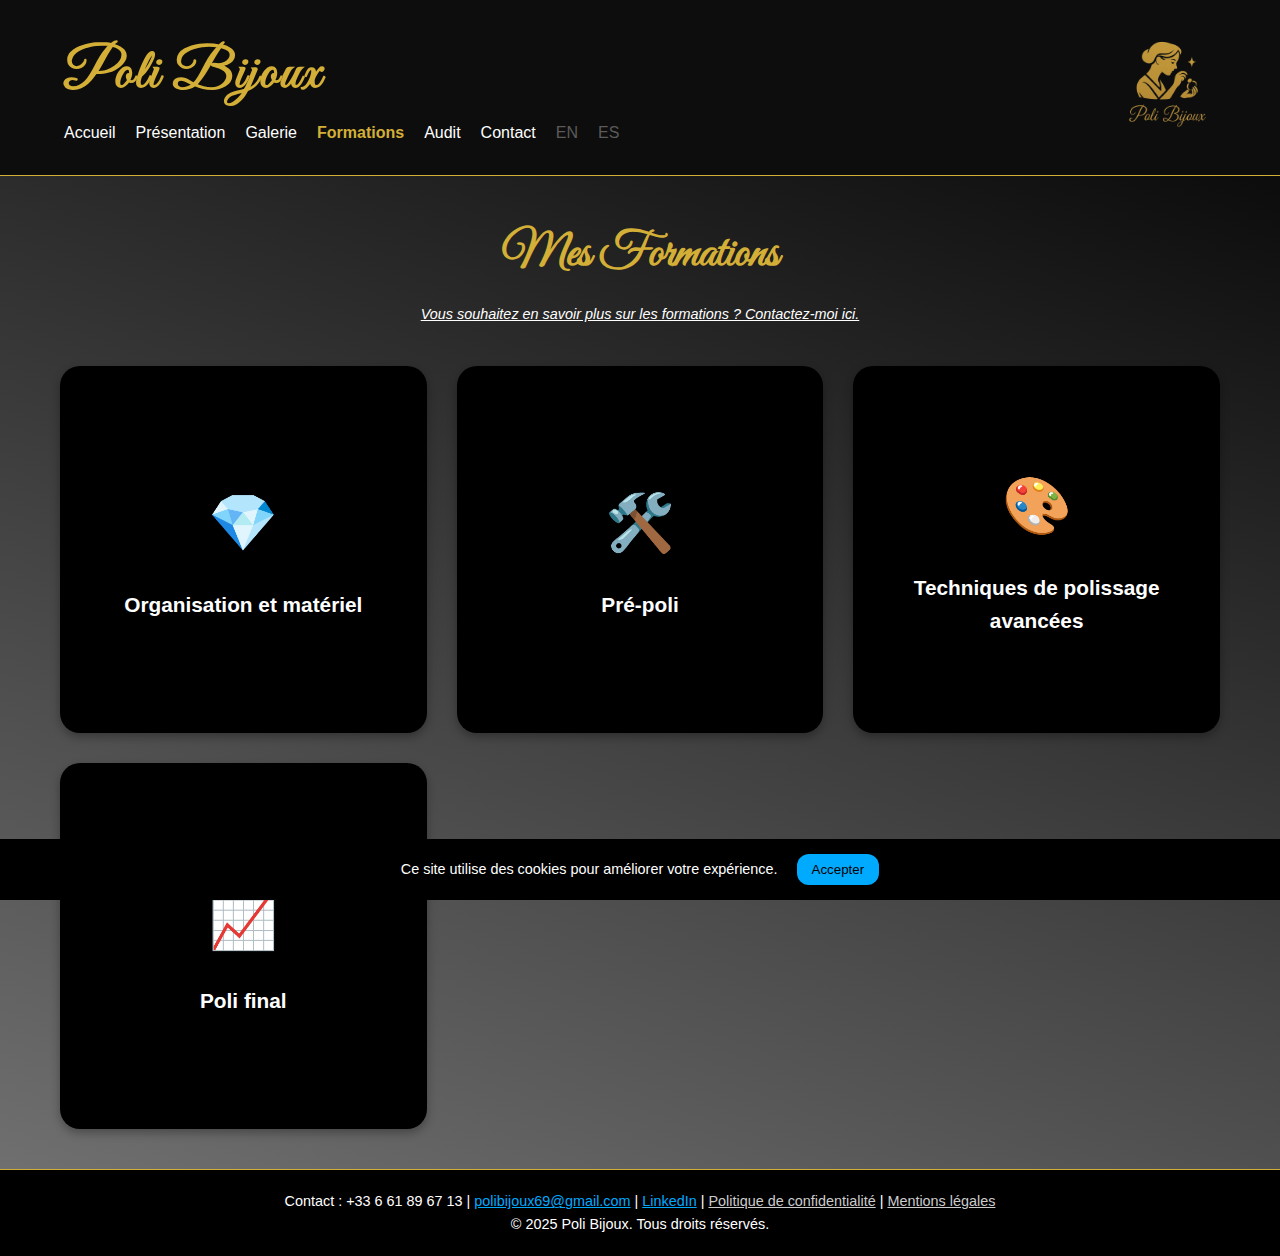
<file: formations.html>
<!DOCTYPE html>
<html lang="fr">
<head>
  <meta charset="UTF-8" />
  <meta name="viewport" content="width=device-width, initial-scale=1" />
  <title>Poli Bijoux - Formations</title>
  <link rel="stylesheet" href="assets/css/style.css" />
  <link href="https://fonts.googleapis.com/css2?family=Great+Vibes&display=swap" rel="stylesheet" />

  <style>
    body {
      background: linear-gradient(200deg, black 0%, #b0b0b0 150%);
      margin: 0;
      font-family: Arial, sans-serif;
      color: #fff;
    }

    nav ul li a.active {
      color: #d4af37;
      font-weight: bold;
    }

    main {
      max-width: 1200px;
      margin: 40px auto;
      padding: 0 20px;
    }

    .formations-grid {
      display: grid;
      grid-template-columns: repeat(auto-fit, minmax(280px, 1fr));
      gap: 30px;
    }

    .formation-block {
      background-color: #000;
      border-radius: 20px;
      padding: 50px 20px;
      text-align: center;
      font-size: 1.3rem;
      font-weight: bold;
      color: #fff;
      text-decoration: none;
      box-shadow: 0 4px 10px rgba(0,0,0,0.3);
      display: flex;
      flex-direction: column;
      justify-content: center;
      aspect-ratio: 1 / 1;
      transition: background-color 0.3s ease, transform 0.2s ease;
      user-select: none;
    }

    .formation-block:hover {
      background-color: #d4af37;
      color: #000;
      transform: scale(1.05);
      cursor: pointer;
      box-shadow: 0 8px 20px rgba(212,175,55,0.7);
    }

    .formation-block .icon {
      font-size: 3.5rem;
      margin-bottom: 20px;
    }

    @media (max-width: 600px) {
      .formation-block {
        padding: 40px 15px;
        font-size: 1.1rem;
      }
    }
  </style>
</head>
<body>

  <header>
    <div class="container" style="position: relative;">
      <div class="logo">
        <a href="index.html">Poli Bijoux</a>
      </div>
      <nav id="main-nav">
        <ul>
          <li><a href="index.html">Accueil</a></li>
          <li><a href="presentation.html">Présentation</a></li>
          <li><a href="galerie.html">Galerie</a></li>
          <li><a href="formations.html" class="active">Formations</a></li>
          <li><a href="audit.html">Audit</a></li>
          <li><a href="contact.html">Contact</a></li>
          <li><a href="en/index.html" class="lang-link">EN</a></li>
          <li><a href="es/index.html" class="lang-link">ES</a></li>
        </ul>
      </nav>
      <div class="logo-right" style="position: absolute; right: 0; top: 50%; transform: translateY(-50%);">
        <a href="index.html" aria-label="Logo Poli Bijoux">
          <img src="assets/image/logo.jpg" alt="Logo Poli Bijoux" style="height: 100px; display: block;" />
        </a>
      </div>
    </div>
  </header>

  <main>
    <h1 style="text-align:center; margin-bottom: 10px; color:#d4af37; font-family: 'Great Vibes', cursive; font-size: 3rem;">Mes Formations</h1>

    <!-- Lien contact pré-rempli déplacé ici -->
    <p style="text-align: center; font-size: 0.9rem; color: #fff; margin-bottom: 40px;">
      <a href="contact.html?sujet=Formations" style="color: #fff; text-decoration: underline; font-style: italic;">
        Vous souhaitez en savoir plus sur les formations ? Contactez-moi ici.
      </a>
    </p>

    <div class="formations-grid">
      <a href="formation1.html" class="formation-block" aria-label="Organisation et matériel">
        <div class="icon">💎</div>
        Organisation et matériel
      </a>
      <a href="formation2.html" class="formation-block" aria-label="Pré-poli">
        <div class="icon">🛠️</div>
        Pré-poli
      </a>
      <a href="formation3.html" class="formation-block" aria-label="Techniques de polissage avancées">
        <div class="icon">🎨</div>
        Techniques de polissage avancées
      </a>
      <a href="formation4.html" class="formation-block" aria-label="Poli final">
        <div class="icon">📈</div>
        Poli final
      </a>
    </div>
  </main>

  <footer>
    <div class="container">
      <p>
        Contact : +33 6 61 89 67 13 | 
        <a href="mailto:polibijoux69@gmail.com" style="color:#0af;">polibijoux69@gmail.com</a> | 
        <a href="https://linkedin.com" target="_blank" rel="noopener noreferrer" style="color:#0af;">LinkedIn</a> | 
        <a href="confidentialite.html" style="color:#ccc;">Politique de confidentialité</a> | 
        <a href="mentions.html" style="color:#ccc;">Mentions légales</a>
      </p>
      <p>&copy; 2025 Poli Bijoux. Tous droits réservés.</p>
    </div>
  </footer>

  <!-- Bannière Cookies -->
  <div id="cookie-banner" style="display: none; position: fixed; bottom: 0; left: 0; right: 0; background: #000; color: #fff; padding: 15px 20px; text-align: center; font-size: 0.9rem; z-index: 1000;">
    Ce site utilise des cookies pour améliorer votre expérience. 
    <button id="accept-cookies" style="background-color: #0af; color: #000; border: none; padding: 8px 15px; border-radius: 12px; cursor: pointer; margin-left: 15px;">Accepter</button>
  </div>

  <script>
    // Lien actif dans le menu
    const currentPage = window.location.pathname.split("/").pop() || "index.html";
    const navLinks = document.querySelectorAll("#main-nav a");
    navLinks.forEach(link => {
      const href = link.getAttribute("href");
      if (href.endsWith(currentPage)) {
        link.classList.add("active");
      }
    });

    // Fonction cookies
    function setCookie(name, value, days) {
      const expires = new Date(Date.now() + days * 864e5).toUTCString();
      document.cookie = name + '=' + encodeURIComponent(value) + '; expires=' + expires + '; path=/';
    }

    function getCookie(name) {
      return document.cookie.split('; ').reduce((r, v) => {
        const parts = v.split('=');
        return parts[0] === name ? decodeURIComponent(parts[1]) : r;
      }, '');
    }

    window.addEventListener('load', () => {
      const consent = getCookie('cookie_consent');
      const banner = document.getElementById('cookie-banner');
      if (consent === 'true') {
        banner.style.display = 'none';
      } else {
        banner.style.display = 'block';
      }

      document.getElementById('accept-cookies').addEventListener('click', () => {
        setCookie('cookie_consent', 'true', 365);
        banner.style.display = 'none';
      });
    });
  </script>

</body>
</html>
</file>
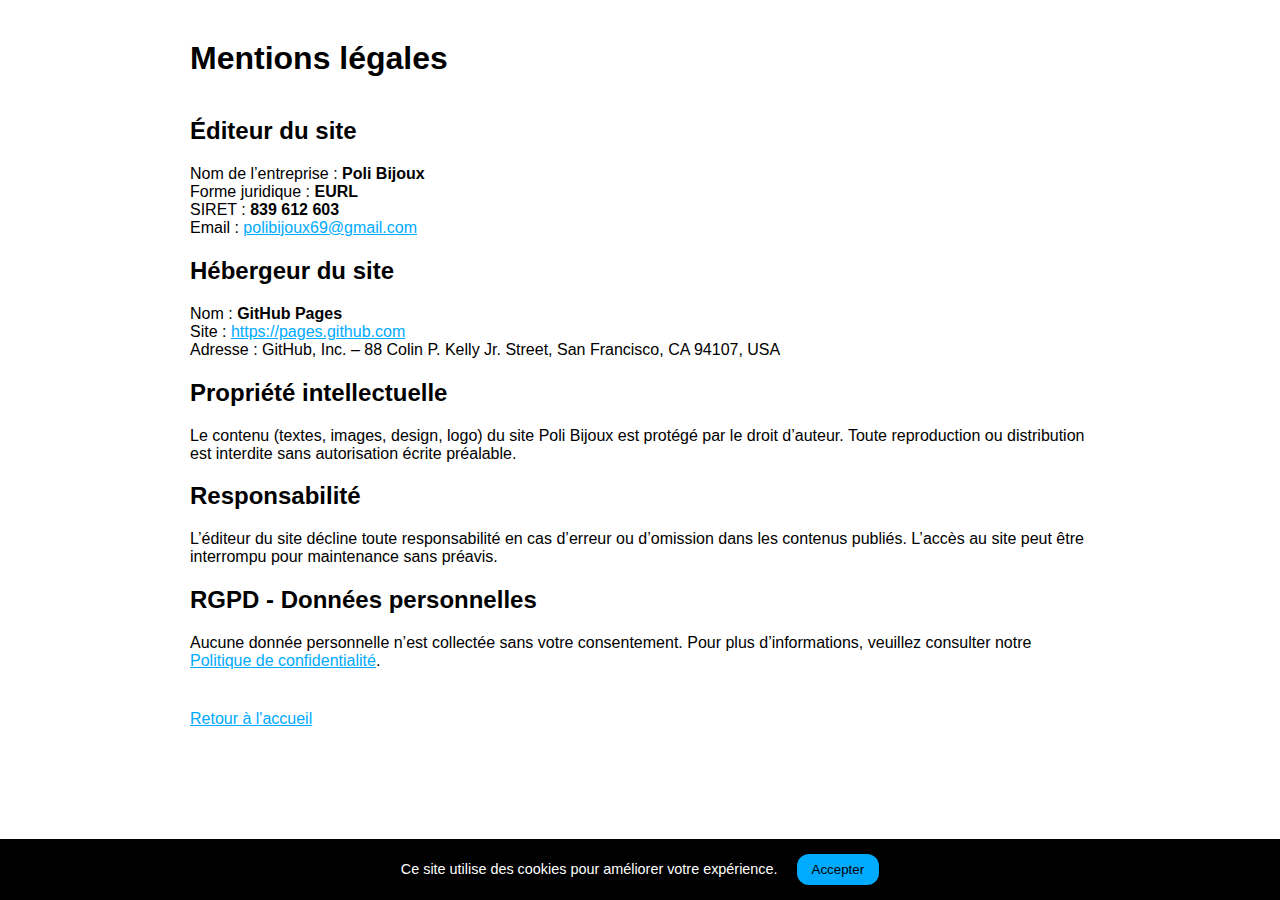
<file: mentions.html>
<!DOCTYPE html>
<html lang="fr">
<head>
  <meta charset="UTF-8" />
  <meta name="viewport" content="width=device-width, initial-scale=1" />
  <title>Mentions légales - Poli Bijoux</title>
  <style>
    body {
      font-family: Arial, sans-serif;
      margin: 0;
      background-color: #fff;
      color: #000;
    }
    .container {
      max-width: 900px;
      margin: 40px auto;
      padding: 0 20px;
    }
    a {
      color: #0af;
      text-decoration: underline;
    }
  </style>
</head>
<body>
  <header>
    <div class="container">
      <h1>Mentions légales</h1>
    </div>
  </header>

  <main class="container">
    <h2>Éditeur du site</h2>
    <p>
      Nom de l’entreprise : <strong>Poli Bijoux</strong><br>
      Forme juridique : <strong>EURL</strong><br>
      SIRET : <strong>839 612 603</strong><br>
      Email : <a href="mailto:polibijoux69@gmail.com">polibijoux69@gmail.com</a><br>
    </p>

    <h2>Hébergeur du site</h2>
    <p>
      Nom : <strong>GitHub Pages</strong><br>
      Site : <a href="https://pages.github.com" target="_blank" rel="noopener noreferrer">https://pages.github.com</a><br>
      Adresse : GitHub, Inc. – 88 Colin P. Kelly Jr. Street, San Francisco, CA 94107, USA
    </p>

    <h2>Propriété intellectuelle</h2>
    <p>
      Le contenu (textes, images, design, logo) du site Poli Bijoux est protégé par le droit d’auteur. Toute reproduction ou distribution est interdite sans autorisation écrite préalable.
    </p>

    <h2>Responsabilité</h2>
    <p>
      L’éditeur du site décline toute responsabilité en cas d’erreur ou d’omission dans les contenus publiés. L’accès au site peut être interrompu pour maintenance sans préavis.
    </p>

    <h2>RGPD - Données personnelles</h2>
    <p>
      Aucune donnée personnelle n’est collectée sans votre consentement. Pour plus d’informations, veuillez consulter notre <a href="confidentialite.html">Politique de confidentialité</a>.
    </p>
  </main>

  <footer>
    <div class="container">
      <p>
        <a href="index.html">Retour à l'accueil</a>
      </p>
    </div>
  </footer>

  <!-- Bannière Cookies -->
  <div id="cookie-banner" style="position: fixed; bottom: 0; left: 0; right: 0; background: #000; color: #fff; padding: 15px 20px; text-align: center; font-size: 0.9rem; z-index: 1000;">
    Ce site utilise des cookies pour améliorer votre expérience. 
    <button id="accept-cookies" style="background-color: #0af; color: #000; border: none; padding: 8px 15px; border-radius: 12px; cursor: pointer; margin-left: 15px;">Accepter</button>
  </div>

  <script>
    function setCookie(name, value, days) {
      const expires = new Date(Date.now() + days * 864e5).toUTCString();
      document.cookie = name + '=' + encodeURIComponent(value) + '; expires=' + expires + '; path=/';
    }

    function getCookie(name) {
      return document.cookie.split('; ').reduce((r, v) => {
        const parts = v.split('=');
        return parts[0] === name ? decodeURIComponent(parts[1]) : r;
      }, '');
    }

    window.addEventListener('load', () => {
      const consent = getCookie('cookie_consent');
      const banner = document.getElementById('cookie-banner');

      if (consent === 'true') {
        banner.style.display = 'none';
      }

      document.getElementById('accept-cookies').addEventListener('click', () => {
        setCookie('cookie_consent', 'true', 365);
        banner.style.display = 'none';
      });
    });
  </script>

</body>
</html>
</file>
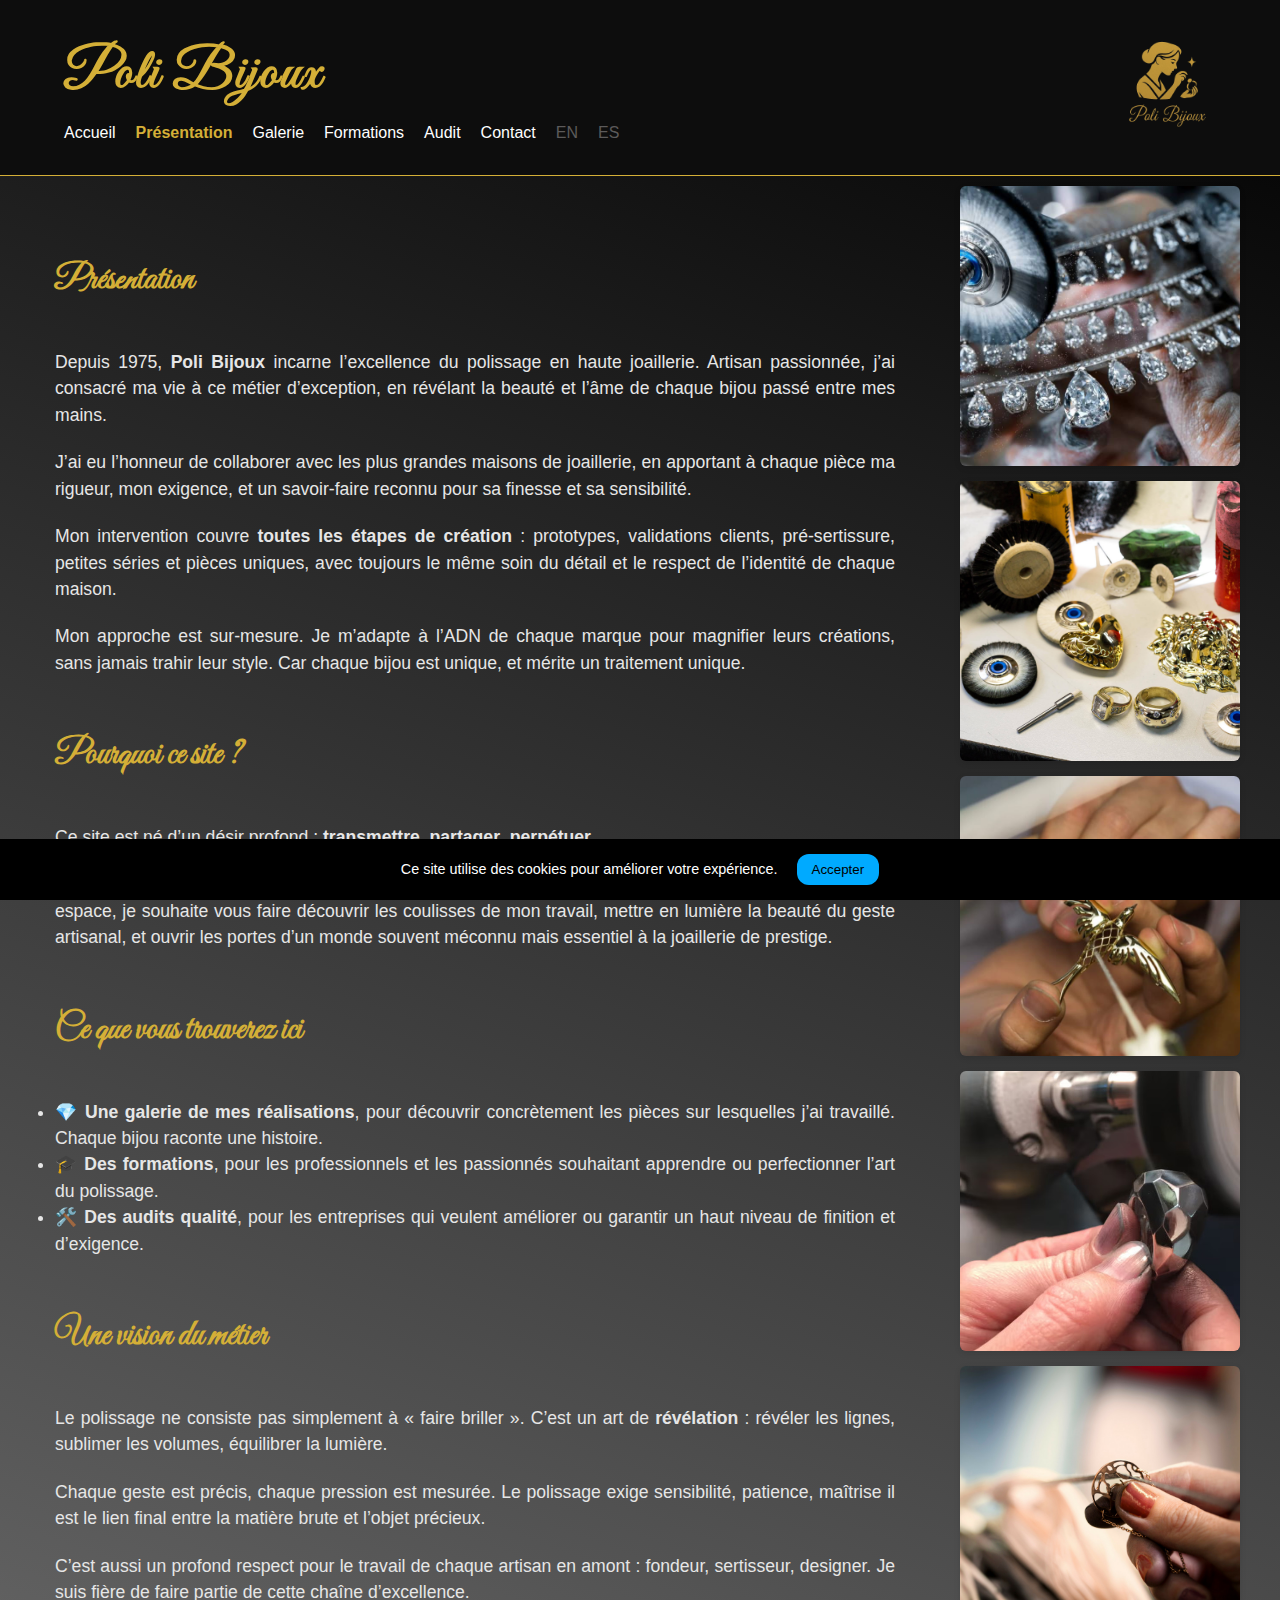
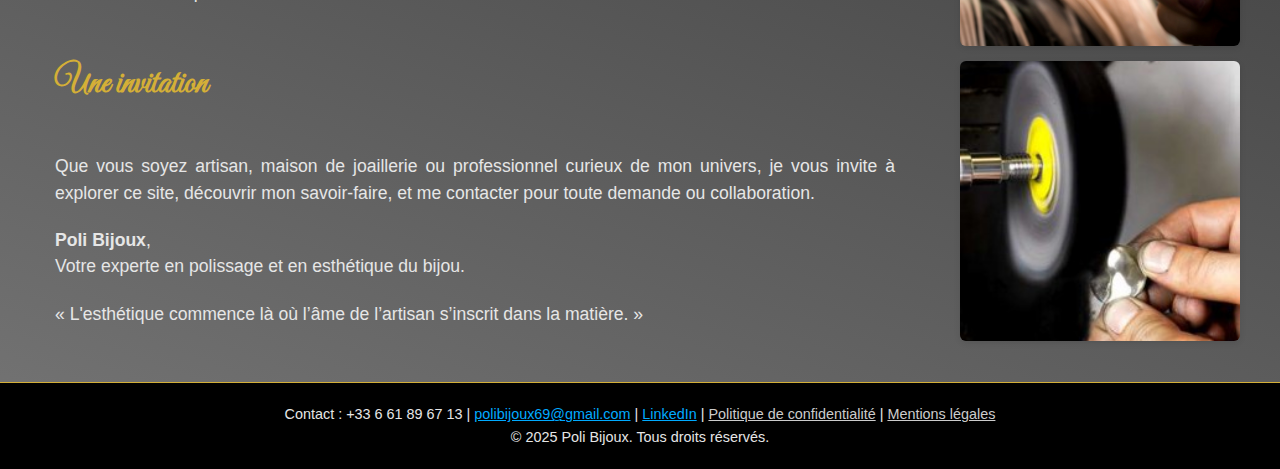
<file: presentation.html>
<!DOCTYPE html>
<html lang="fr">
<head>
  <meta charset="UTF-8" />
  <meta name="viewport" content="width=device-width, initial-scale=1" />
  <title>Poli Bijoux - Présentation</title>
  <link rel="stylesheet" href="assets/css/style.css" />
  <link href="https://fonts.googleapis.com/css2?family=Great+Vibes&display=swap" rel="stylesheet" />

  <style>
    body {
      background: linear-gradient(200deg, black 0%, #b0b0b0 150%);
      margin: 0;
      font-family: Arial, sans-serif;
    }

    .presentation-container {
      display: flex;
      max-width: 1200px;
      margin: 10px auto 40px auto; /* marge en haut réduite pour remonter le contenu */
      gap: 50px;
    }

    .presentation-text {
      flex: 3;
      padding: 15px;
      line-height: 1.5;
      font-size: 1.1rem;
      margin-top: 0;
    }

    .presentation-text p {
      margin-bottom: 1.2em;
    }

    .presentation-photos {
      flex: 1;
      display: flex;
      flex-direction: column;
      gap: 15px;
    }

    .presentation-photos img {
      width: 100%;
      aspect-ratio: 1 / 1;
      object-fit: cover;
      border-radius: 6px;
      box-shadow: 0 2px 6px rgba(0,0,0,0.1);
    }

    /* Lien actif dans le menu */
    nav ul li a.active {
      color: #d4af37;
      font-weight: bold;
    }
  </style>
</head>
<body>

  <!-- En-tête avec navigation -->
  <header>
    <div class="container" style="position: relative;">
      <div class="logo">
        <a href="index.html">Poli Bijoux</a>
      </div>
      <nav id="main-nav">
        <ul>
          <li><a href="index.html">Accueil</a></li>
          <li><a href="presentation.html" class="active">Présentation</a></li>
          <li><a href="galerie.html">Galerie</a></li>
          <li><a href="formations.html">Formations</a></li>
          <li><a href="audit.html">Audit</a></li>
          <li><a href="contact.html">Contact</a></li>
          <li><a href="en/index.html" class="lang-link">EN</a></li>
          <li><a href="es/index.html" class="lang-link">ES</a></li>
        </ul>
      </nav>
      <!-- Logo en haut à droite dans la barre -->
      <div class="logo-right" style="position: absolute; right: 0; top: 50%; transform: translateY(-50%);">
        <a href="index.html" aria-label="Logo Poli Bijoux">
          <img src="assets/image/logo.jpg" alt="Logo Poli Bijoux" style="height: 100px; display: block;" />
        </a>
      </div>
    </div>
  </header>

  <!-- Contenu principal -->
  <main>
    <section class="presentation-container">
      <div class="presentation-text">
        <p class="gold-title">Présentation</p>

        <p>Depuis 1975, <strong>Poli Bijoux</strong> incarne l’excellence du polissage en haute joaillerie. Artisan passionnée, j’ai consacré ma vie à ce métier d’exception, en révélant la beauté et l’âme de chaque bijou passé entre mes mains.</p>

        <p>J’ai eu l’honneur de collaborer avec les plus grandes maisons de joaillerie, en apportant à chaque pièce ma rigueur, mon exigence, et un savoir-faire reconnu pour sa finesse et sa sensibilité.</p>

        <p>Mon intervention couvre <strong>toutes les étapes de création</strong> : prototypes, validations clients, pré-sertissure, petites séries et pièces uniques, avec toujours le même soin du détail et le respect de l’identité de chaque maison.</p>

        <p>Mon approche est sur-mesure. Je m’adapte à l’ADN de chaque marque pour magnifier leurs créations, sans jamais trahir leur style. Car chaque bijou est unique, et mérite un traitement unique.</p>

        <p class="gold-title">Pourquoi ce site ?</p>

        <p>Ce site est né d’un désir profond : <strong>transmettre</strong>, <strong>partager</strong>, <strong>perpétuer</strong>.</p>

        <p>Le métier de polisseuse est un métier de l’ombre, mais il mérite d’être reconnu et valorisé. À travers cet espace, je souhaite vous faire découvrir les coulisses de mon travail, mettre en lumière la beauté du geste artisanal, et ouvrir les portes d’un monde souvent méconnu mais essentiel à la joaillerie de prestige.</p>

        <p class="gold-title">Ce que vous trouverez ici</p>

        <ul>
          <li>💎 <strong>Une galerie de mes réalisations</strong>, pour découvrir concrètement les pièces sur lesquelles j’ai travaillé. Chaque bijou raconte une histoire.</li>
          <li>🎓 <strong>Des formations</strong>, pour les professionnels et les passionnés souhaitant apprendre ou perfectionner l’art du polissage.</li>
          <li>🛠️ <strong>Des audits qualité</strong>, pour les entreprises qui veulent améliorer ou garantir un haut niveau de finition et d’exigence.</li>
        </ul>

        <p class="gold-title">Une vision du métier</p>

        <p>Le polissage ne consiste pas simplement à « faire briller ». C’est un art de <strong>révélation</strong> : révéler les lignes, sublimer les volumes, équilibrer la lumière.</p>

        <p>Chaque geste est précis, chaque pression est mesurée. Le polissage exige sensibilité, patience, maîtrise il est le lien final entre la matière brute et l’objet précieux.</p>

        <p>C’est aussi un profond respect pour le travail de chaque artisan en amont : fondeur, sertisseur, designer. Je suis fière de faire partie de cette chaîne d’excellence.</p>

        <p class="gold-title">Une invitation</p>

        <p>Que vous soyez artisan, maison de joaillerie ou professionnel curieux de mon univers, je vous invite à explorer ce site, découvrir mon savoir-faire, et me contacter pour toute demande ou collaboration.</p>

        <p><strong>Poli Bijoux</strong>,<br>
        Votre experte en polissage et en esthétique du bijou.</p>

        <blockquote>« L'esthétique commence là où l’âme de l’artisan s’inscrit dans la matière. »</blockquote>
      </div>

      <div class="presentation-photos">
        <img src="assets/image/photo1.jpg" alt="Photo 1" />
        <img src="assets/image/photo2.jpg" alt="Photo 2" />
        <img src="assets/image/photo3.jpg" alt="Photo 3" />
        <img src="assets/image/photo4.jpg" alt="Photo 4" />
        <img src="assets/image/photo5.jpg" alt="Photo 5" />
        <img src="assets/image/photo6.jpg" alt="Photo 6" />
      </div>
    </section>
  </main>

  <!-- Pied de page -->
  <footer>
    <div class="container">
      <p>
        Contact : +33 6 61 89 67 13 | 
        <a href="mailto:polibijoux69@gmail.com" style="color:#0af;">polibijoux69@gmail.com</a> | 
        <a href="https://linkedin.com" target="_blank" rel="noopener noreferrer" style="color:#0af;">LinkedIn</a> | 
        <a href="confidentialite.html" style="color:#ccc;">Politique de confidentialité</a> | 
        <a href="mentions.html" style="color:#ccc;">Mentions légales</a>
      </p>
      <p>&copy; 2025 Poli Bijoux. Tous droits réservés.</p>
    </div>
  </footer>

  <script>
    // Gestion lien actif
    const currentPage = window.location.pathname.split("/").pop() || "index.html";
    const navLinks = document.querySelectorAll("#main-nav a");

    navLinks.forEach(link => {
      const href = link.getAttribute("href");
      if (href.endsWith(currentPage)) {
        link.classList.add("active");
      }
    });

    // Fonction pour créer un cookie
    function setCookie(name, value, days) {
      const expires = new Date(Date.now() + days * 864e5).toUTCString();
      document.cookie = name + '=' + encodeURIComponent(value) + '; expires=' + expires + '; path=/';
    }

    // Fonction pour lire un cookie
    function getCookie(name) {
      return document.cookie.split('; ').reduce((r, v) => {
        const parts = v.split('=');
        return parts[0] === name ? decodeURIComponent(parts[1]) : r;
      }, '');
    }

    // Afficher ou cacher la bannière selon cookie
    window.addEventListener('load', () => {
      const consent = getCookie('cookie_consent');
      const banner = document.getElementById('cookie-banner');

      if (consent === 'true') {
        banner.style.display = 'none';
      } else {
        banner.style.display = 'block';
      }

      document.getElementById('accept-cookies').addEventListener('click', () => {
        setCookie('cookie_consent', 'true', 365);
        banner.style.display = 'none';
      });
    });
  </script>

  <!-- Bannière Cookies -->
  <div id="cookie-banner" style="display: none; position: fixed; bottom: 0; left: 0; right: 0; background: #000; color: #fff; padding: 15px 20px; text-align: center; font-size: 0.9rem; z-index: 1000;">
    Ce site utilise des cookies pour améliorer votre expérience. 
    <button id="accept-cookies" style="background-color: #0af; color: #000; border: none; padding: 8px 15px; border-radius: 12px; cursor: pointer; margin-left: 15px;">Accepter</button>
  </div>

</body>
</html>
</file>
<file: assets/css/style.css>
/* Import de la police Great Vibes */
@import url('https://fonts.googleapis.com/css2?family=Great+Vibes&display=swap');

/* Base Reset */
* {
  margin: 0;
  padding: 0;
  box-sizing: border-box;
}

body {
  font-family: 'Georgia', serif;
  background-color: #0d0d0d;
  color: #e6e6e6;
  line-height: 1.6;
  background-size: cover;
  background-position: center;
  background-repeat: no-repeat;
  background-attachment: fixed;
}

/* Container */
.container {
  width: 90%;
  max-width: 1200px;
  margin: auto;
}

/* Header */
header {
  background-color: #0d0d0d;
  padding: 30px 0;
  display: flex;
  justify-content: space-between;
  align-items: center;
  border-bottom: 1px solid #d4af37;
}

.gold-title {
  color: #FFD700;
  font-weight: bold;
  font-size: 1.2rem;
  margin-top: 1.5em;
}


.logo a {
  font-size: 3.5em;
  color: #d4af37;
  text-decoration: none;
  font-weight: bold;
  font-family: 'Great Vibes', cursive; /* <- changée ici */
  letter-spacing: 2px;
}


nav ul {
  list-style: none;
  display: flex;
  gap: 30px;
}

nav ul li a {
  color: #f0f0f0;
  text-decoration: none;
  font-size: 1em;
  transition: color 0.3s ease;
  font-family: 'Arial', sans-serif;
}

nav ul li a:hover {
  color: #d4af37;
}

/* Style spécifique pour le lien "EN" */
nav ul li a.lang-link {
  color: #5c5a5a;
}


nav ul li a.lang-link:hover {
  color: #d4af37;
}


.footer-contact {
  background-color: #000;
  border: 2px solid #d4af37;
  margin: 50px auto;
  padding: 30px 20px;
  max-width: 900px;
  text-align: center;
  border-radius: 10px;
}

.footer-contact a {
  color: #d4af37;
  text-decoration: none;
}

.footer-contact a:hover {
  text-decoration: underline;
}

footer {
  background-color: #000;
  text-align: center;
  padding: 20px 0;
  border-top: 1px solid #d4af37;
  font-size: 0.9em;
}

/* Hero Section */
.hero {
  text-align: center;
  padding: 100px 20px;
  background: url('../images/hero-bg.jpg') no-repeat center center/cover;
  min-height: 500px;
  display: flex;
  flex-direction: column;
  justify-content: center;
}

.hero h1 {
  font-size: 3em;
  color: #d4af37;
  margin-bottom: 10px;
  font-family: 'Great Vibes', cursive; /* <- changée ici aussi */
}

.hero .mantra {
  font-style: italic;
  color: #d4af37;
  font-size: 1.2em;
  margin-bottom: 20px;
}

.hero p {
  max-width: 600px;
  margin: 0 auto;
  color: #ccc;
}

/* Gallery or card images */
.gallery {
  display: flex;
  gap: 20px;
  justify-content: center;
  padding: 60px 0;
}

.gallery img {
  max-width: 100%;
  border: 1px solid #33;
}


/* Ajuste la navigation pour qu’elle ne déborde pas */
nav ul {
  list-style: none;
  display: flex;
  flex-wrap: wrap;
  gap: 20px;
  padding-left: 0;
}

nav ul li a {
  text-decoration: none;
  color: #fff;
  transition: 0.3s ease;
}

.gold-title {
  font-family: 'Great Vibes', cursive;
  color: #d4af37; /* Jaune doré */
  font-size: 2.2rem; /* Tu peux ajuster la taille */
  margin-top: 1.5em;
  margin-bottom: 0.6em;
}

.presentation-text {
  text-align: justify;
  /* autres règles existantes */
}
</file>
